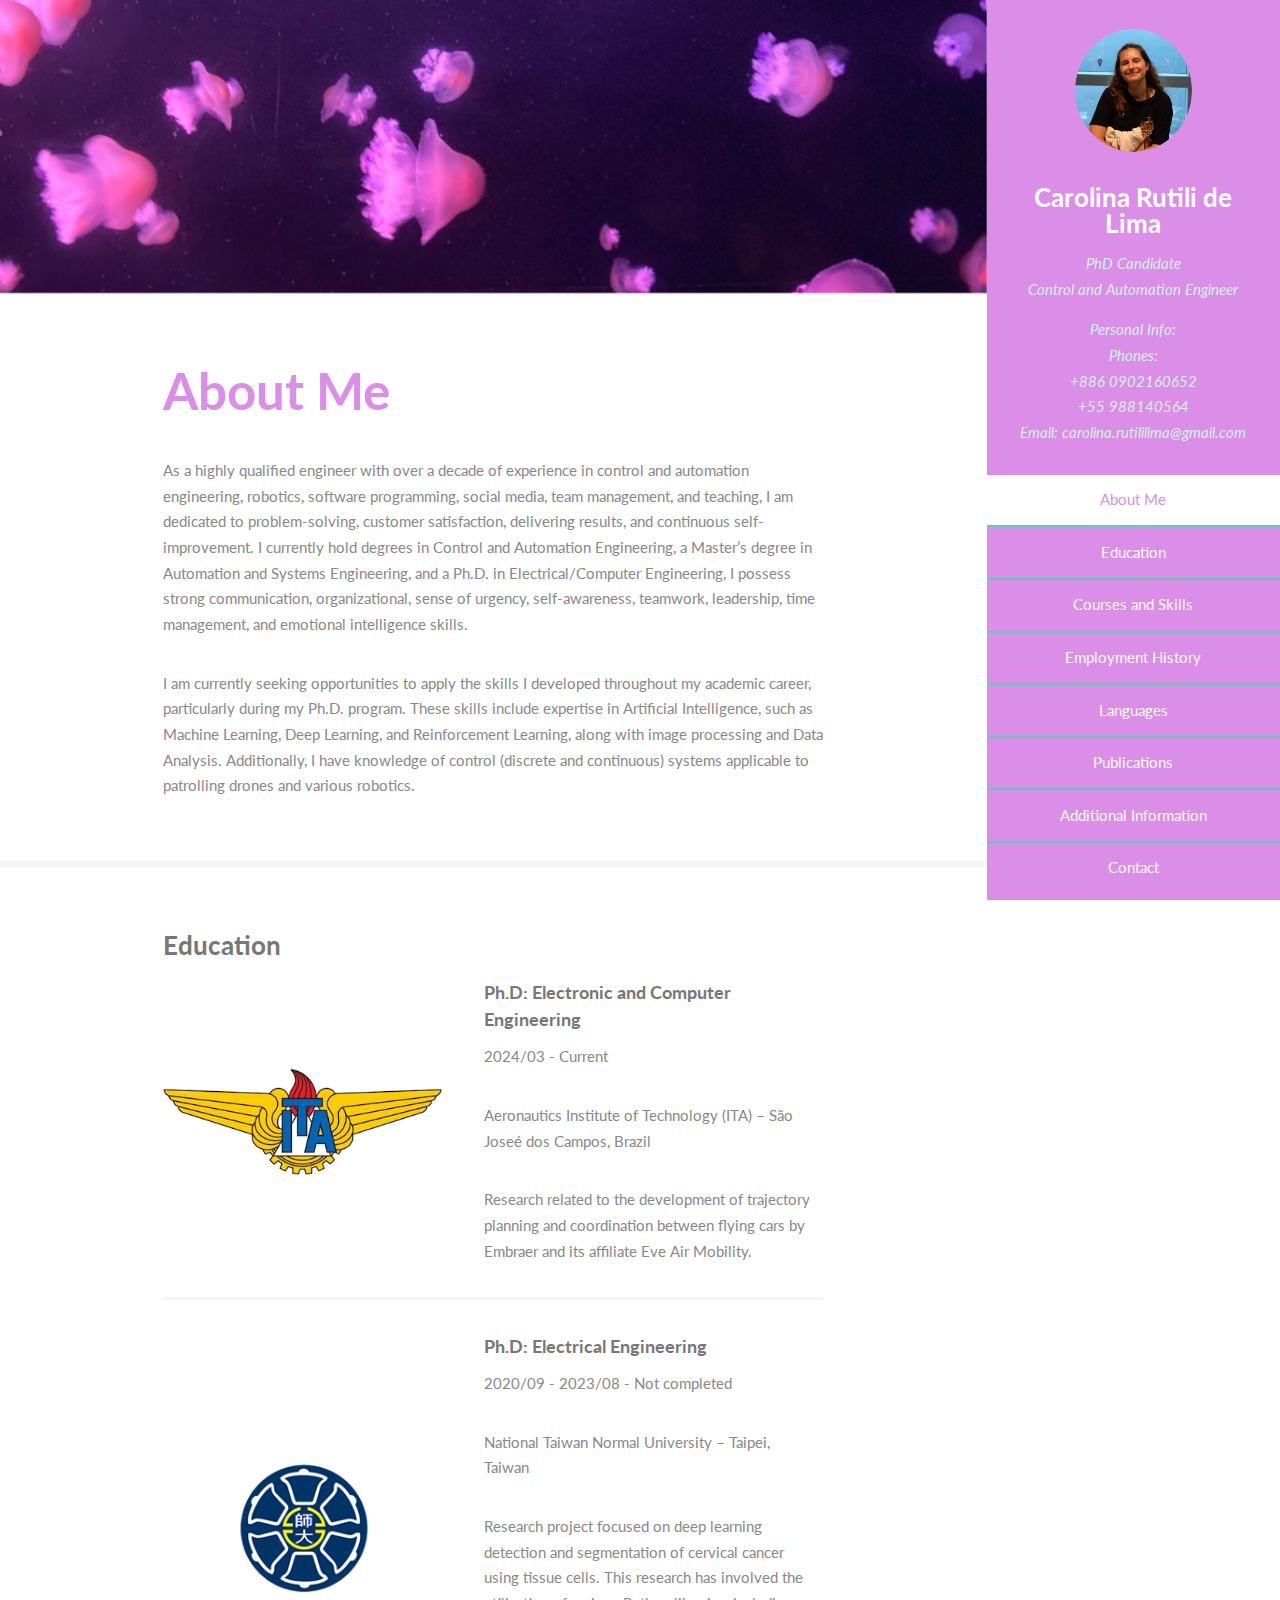
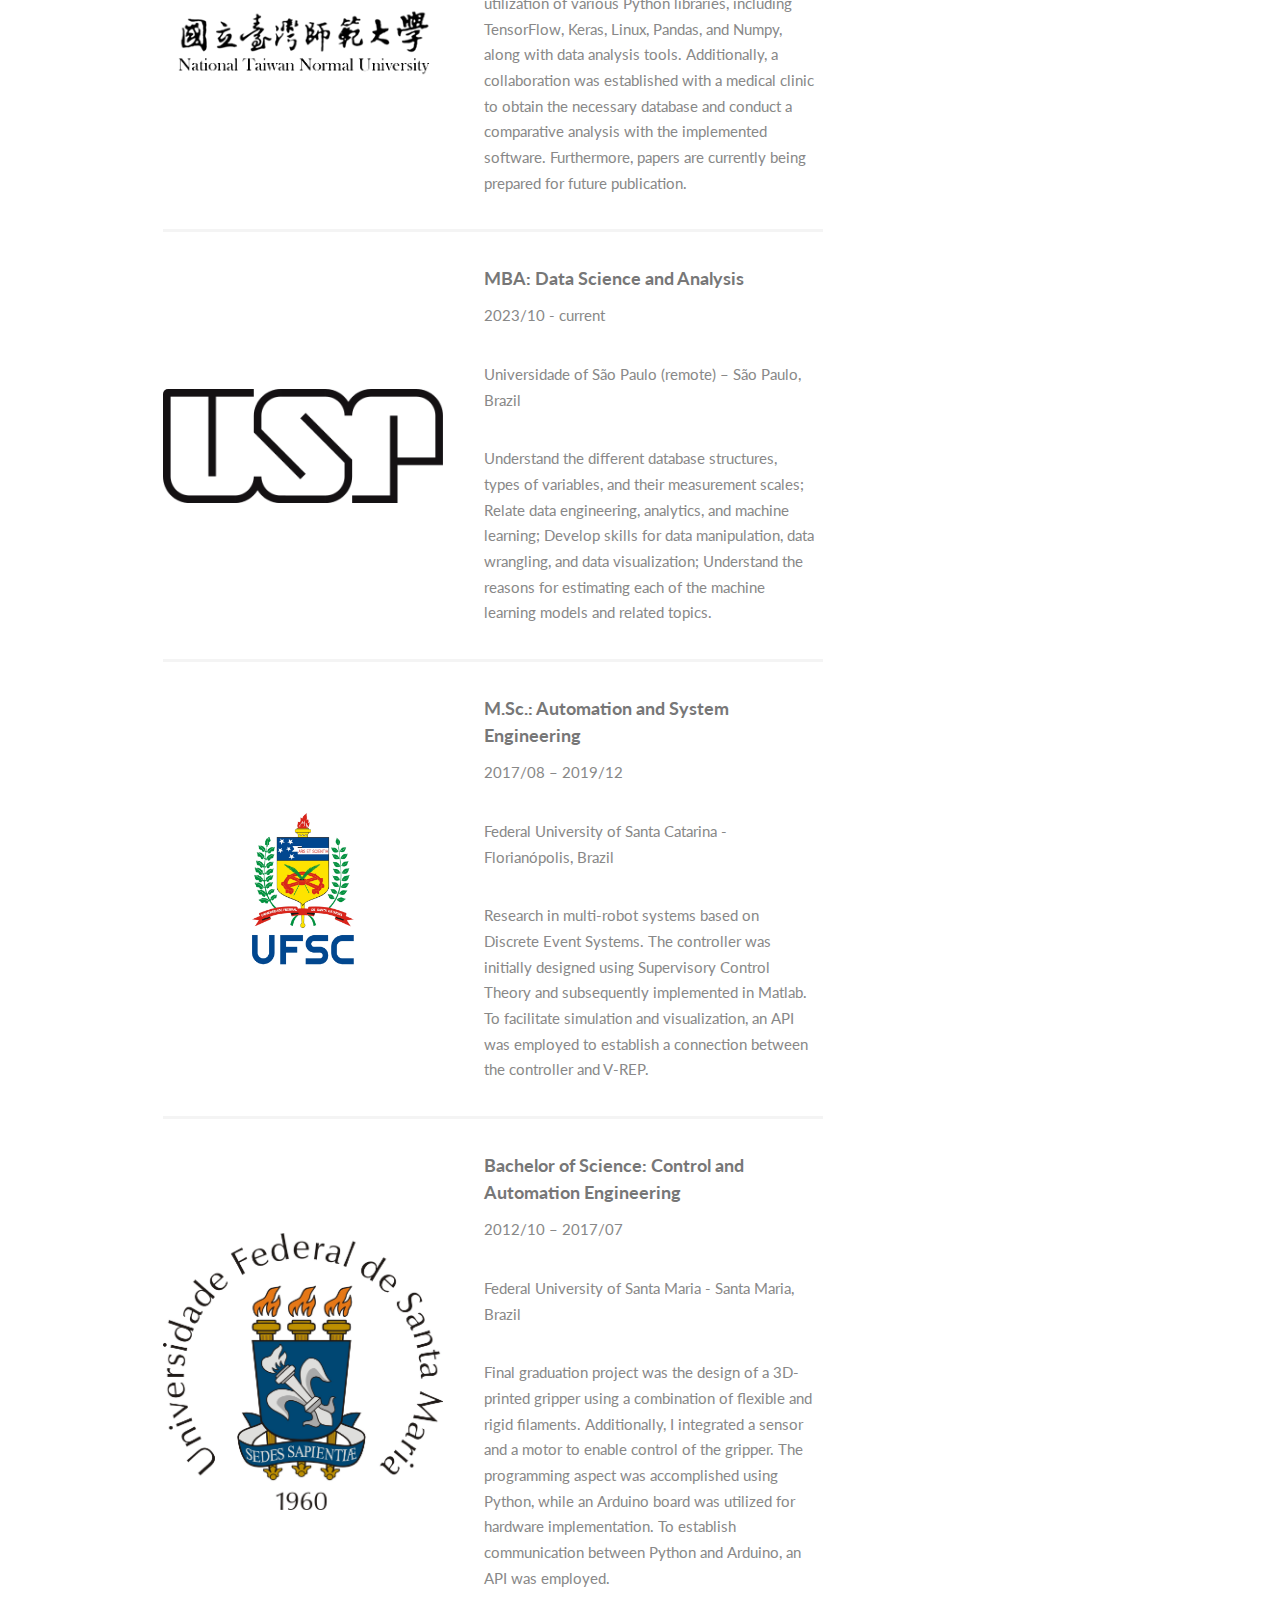
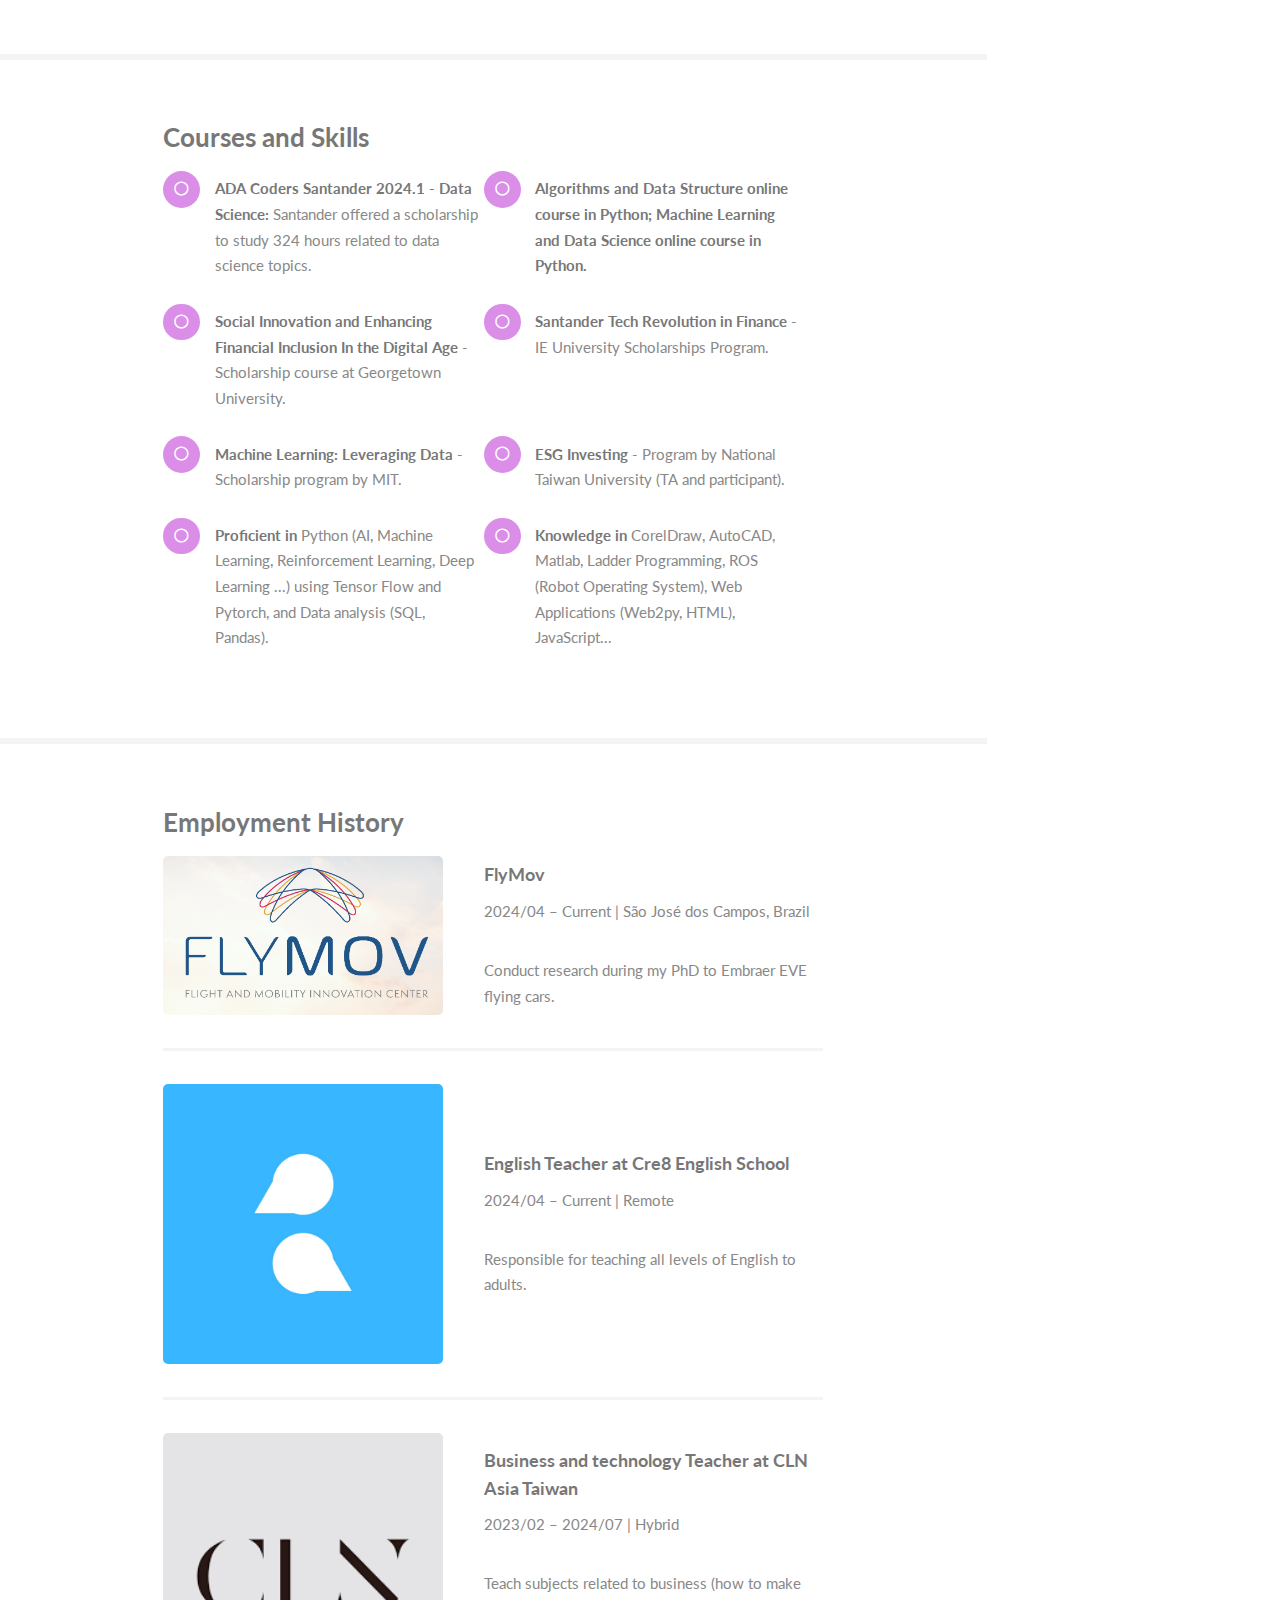
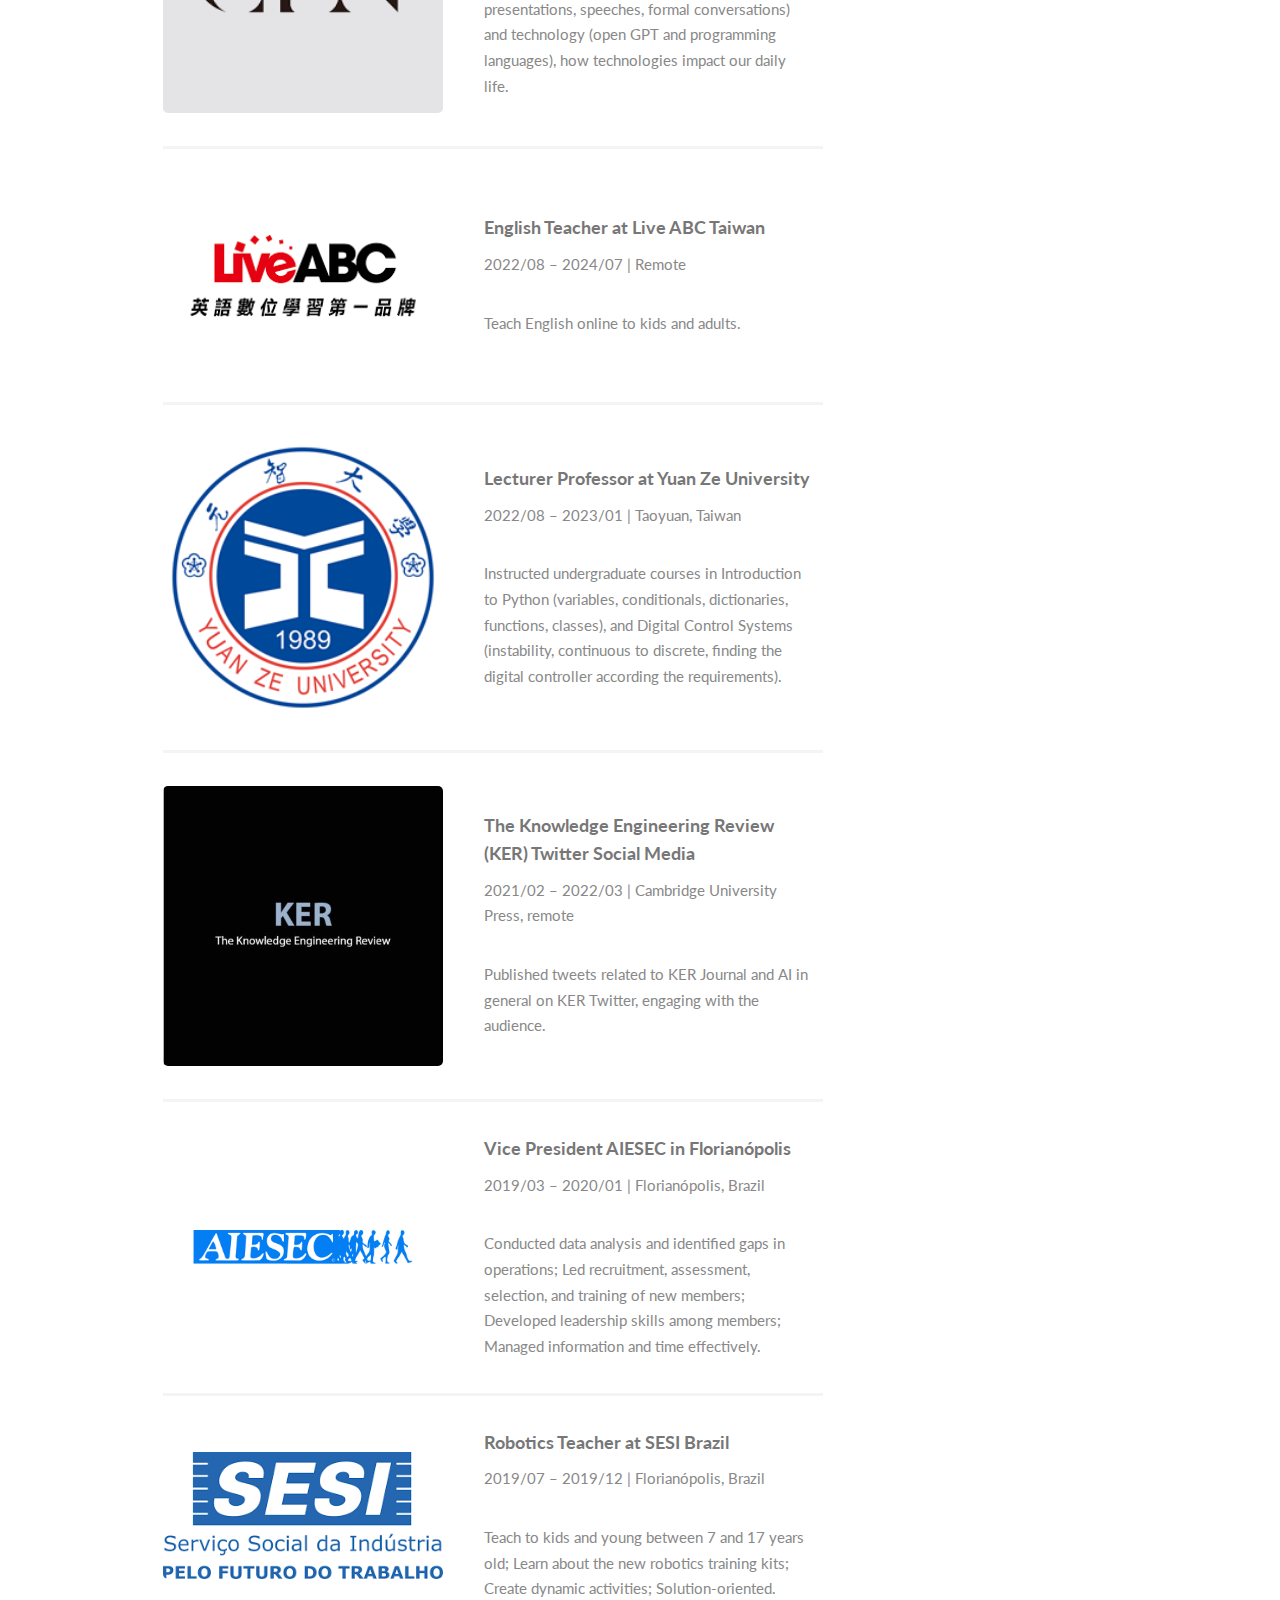
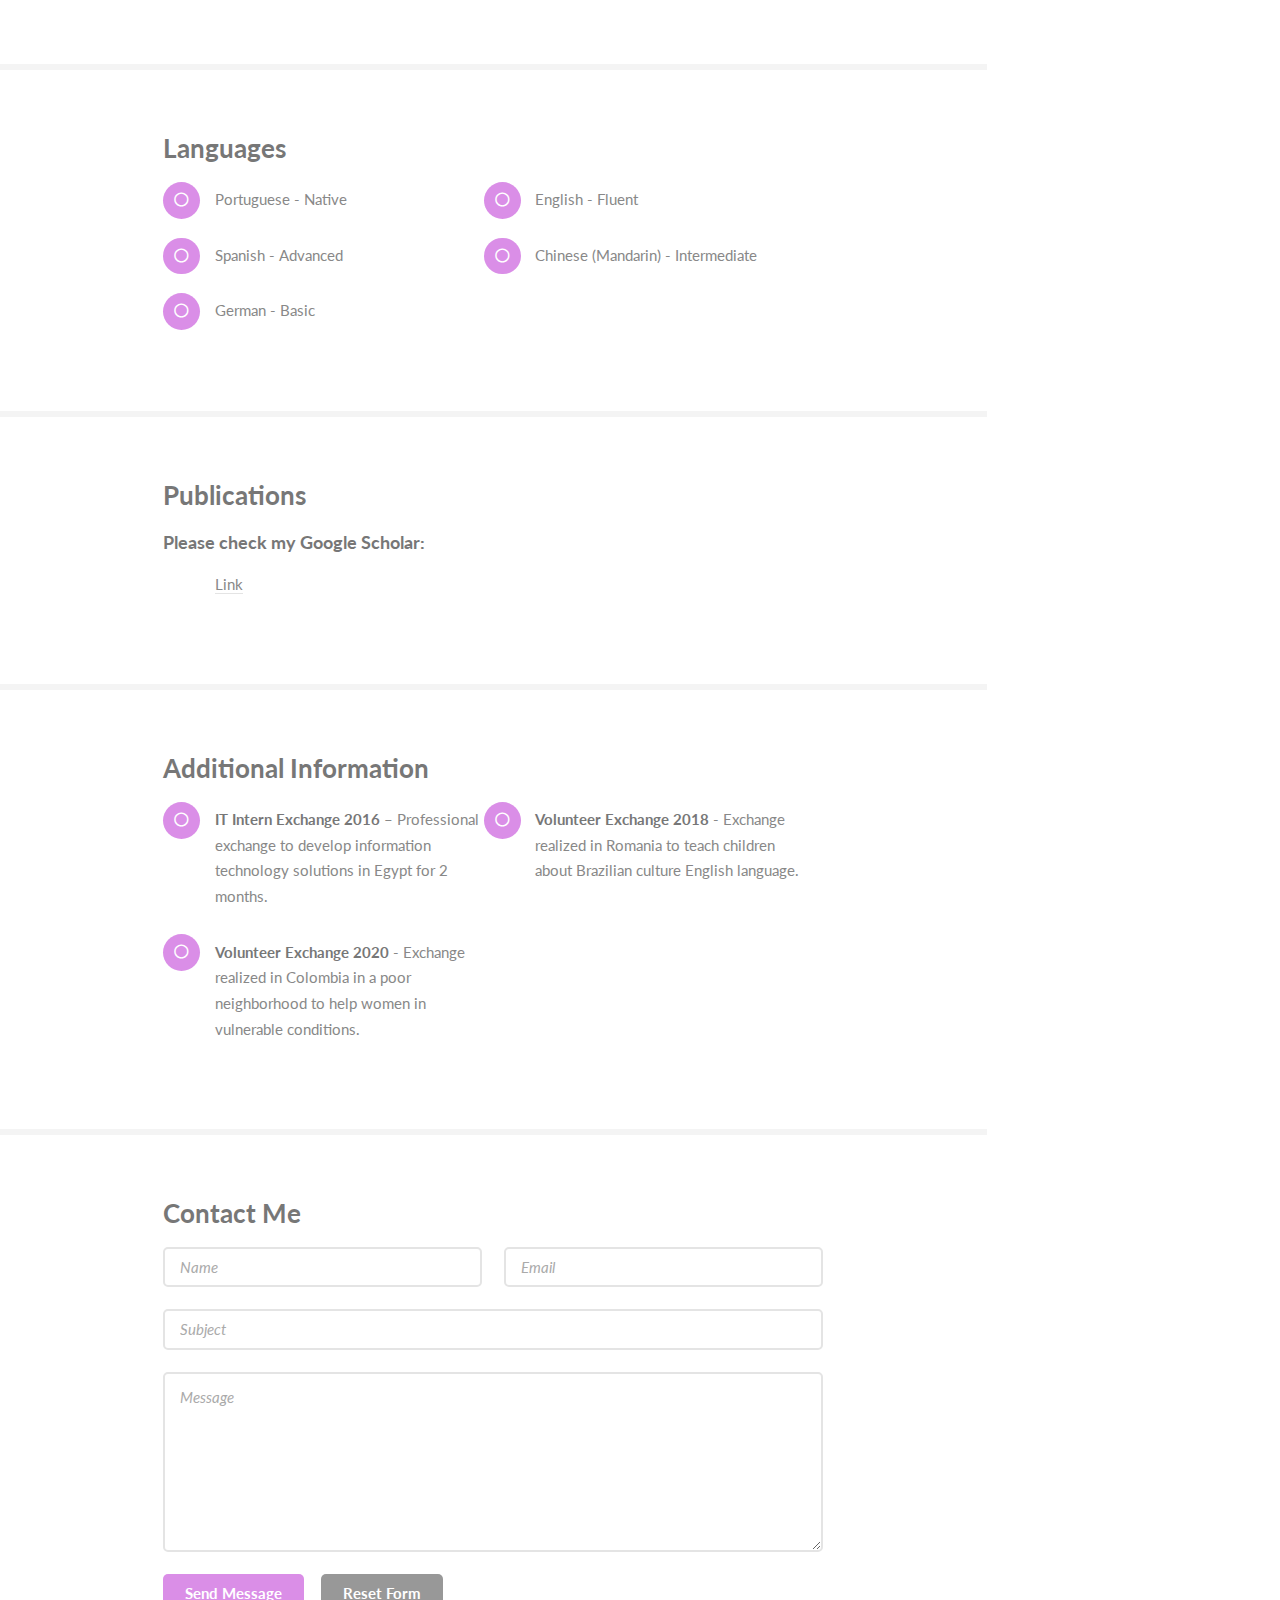
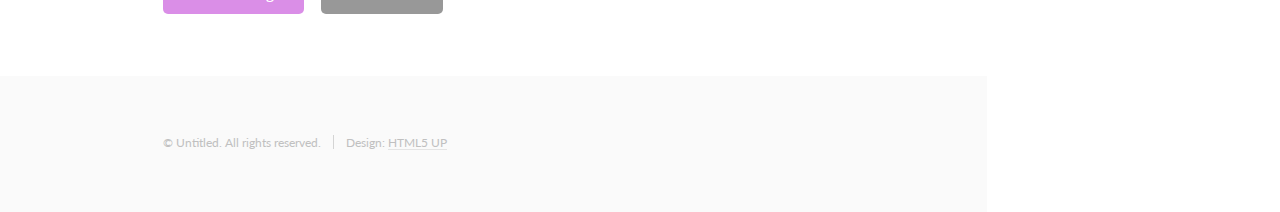
<file: index.html>
<!DOCTYPE HTML>
<!--
	Read Only by HTML5 UP
	html5up.net | @ajlkn
	Free for personal and commercial use under the CCA 3.0 license (html5up.net/license)
-->
<html>
	<head>
		<title>Carolina</title>
		<meta charset="utf-8" />
		<meta name="viewport" content="width=device-width, initial-scale=1, user-scalable=no" />
		<link rel="stylesheet" href="assets/css/main.css" />
	</head>
	<body class="is-preload">

		<!-- Header -->
			<section id="header">
				<header>
					<span class="image avatar"><img src="images/IMG_3047.jpg" alt="" /></span>
					<h1 id="logo"><a href="#">Carolina Rutili de Lima </a></h1>
					<p>PhD Candidate<br />
					Control and Automation Engineer</p>
					<p>Personal Info:<br />
						Phones: <br />
						+886 0902160652<br />
						+55 988140564<br />

						Email: carolina.rutililima@gmail.com<br />
					</p>				
				</header>
				<nav id="nav">
					<ul>
						<li><a href="#one" class="active">About Me</a></li>
						<li><a href="#education">Education</a></li>
						<li><a href="#skills">Courses and Skills</a></li>
						<li><a href="#work">Employment History</a></li>
						<li><a href="#languages">Languages</a></li>
						<li><a href="#publi">Publications</a></li>
						<li><a href="#addinfo">Additional Information</a></li>
						<li><a href="#contact">Contact</a></li>
					</ul>
				</nav>
				<footer>
					<ul class="icons">
						<li><a href="" class="icon brands fa-linkedin"><span class="label">Linkedin</span></a></li>
						<li><a href="https://github.com/carolinarutililima" class="icon brands fa-github"><span class="label">Github</span></a></li>
					</ul>
				</footer>
			</section>

		<!-- Wrapper -->
			<div id="wrapper">

				<!-- Main -->
					<div id="main">

						<!-- One -->
							<section id="one">
								<div class="image main" data-position="center">
									<img src="images/IMG_3336.jpg" alt="" />
								</div>
								<div class="container">
									<header class="major">
										<h2>About Me</h2>
									</header>
									<p>As a highly qualified engineer with over a decade of experience in control and automation engineering, robotics, software programming, social media, team management, and teaching, I am dedicated to problem-solving, customer satisfaction, delivering results, and continuous self-improvement. I currently hold degrees in Control and Automation Engineering, a Master’s degree in Automation and Systems Engineering, and a Ph.D. in Electrical/Computer Engineering, I possess strong communication, organizational, sense of urgency, self-awareness, teamwork, leadership, time management, and emotional intelligence skills.</p>
									<p>I am currently seeking opportunities to apply the skills I developed throughout my academic career, particularly during my Ph.D. program. These skills include expertise in Artificial Intelligence, such as Machine Learning, Deep Learning, and Reinforcement Learning, along with image processing and Data Analysis. Additionally, I have knowledge of control (discrete and continuous) systems applicable to patrolling drones and various robotics.</p>
								</div>
							</section>


		<!-- education -->
		<section id="education">
			<div class="container">
				<h3>Education</h3>
				<div class="features">
					<article>
						<a href="#" class="image"><img src="images/ita.png" alt="" /></a>
						<div class="inner">
							<h4>Ph.D: Electronic and Computer Engineering</h4>
							<p>2024/03 - Current</p>
							<p>Aeronautics Institute of Technology (ITA) – São Joseé dos Campos, Brazil</p>
							<p>Research related to the development of trajectory planning and coordination between flying cars by Embraer and its affiliate Eve Air Mobility.  </p>
						</div>
					</article>
					<article>
						<a href="#" class="image"><img src="images/ntnu.png" alt="" /></a>
						<div class="inner">
							<h4>Ph.D: Electrical Engineering</h4>
							<p>2020/09 - 2023/08 - Not completed</p>
							<p>National Taiwan Normal University – Taipei, Taiwan</p>
							<p>Research project focused on deep learning detection and segmentation of cervical cancer using
					            tissue cells. This research has involved the utilization of various Python libraries, including TensorFlow, Keras, Linux, Pandas, and Numpy, along with data analysis tools. Additionally, a collaboration was established with a medical clinic to obtain the necessary database and conduct a comparative analysis with the implemented software. Furthermore, papers are currently being prepared for future publication.</p>
						</div>
					</article>
					<article>
						<a href="#" class="image"><img src="images/usp.png" alt="" /></a>
						<div class="inner">
							<h4>MBA: Data Science and Analysis</h4>
							<p>2023/10 - current</p>
							<p>Universidade of São Paulo (remote) – São Paulo, Brazil</p>
							<p>Understand the different database structures, types of variables, and their measurement scales; Relate
								data engineering, analytics, and machine learning; Develop skills for data manipulation, data wrangling, and data visualization; Understand the reasons for estimating each of the machine learning models and related topics.</p>
						</div>
					</article>
					<article>
						<a href="#" class="image"><img src="images/ufsc-universidade-federal-de-santa-catarina.png" alt="" /></a>
						<div class="inner">
							<h4>M.Sc.: Automation and System Engineering</h4>
							<p>2017/08 – 2019/12</p>
							<p>Federal University of Santa Catarina - Florianópolis, Brazil</p>
							<p>Research in multi-robot systems based on Discrete Event Systems. The controller was initially
								designed using Supervisory Control Theory and subsequently implemented in Matlab. To facilitate simulation and visualization, an API was employed to establish a connection between the controller and V-REP.</p>
					</article>
					<article>
						<a href="#" class="image"><img src="images/Brasao_UFSM_Color_300dpi.jpeg" alt="" /></a>
						<div class="inner">
							<h4>Bachelor of Science: Control and Automation Engineering</h4>
							<p>2012/10 – 2017/07 </p>
							<p>Federal University of Santa Maria - Santa Maria, Brazil</p>
							<p>Final graduation project was the design of a 3D-printed gripper using a combination of flexible
								and rigid filaments. Additionally, I integrated a sensor and a motor to enable control of the gripper. The programming aspect was accomplished using Python, while an Arduino board was utilized for hardware implementation. To establish communication between Python and Arduino, an API was employed.</p>
						</div>
					</article>
				</div>
			</div>
		</section>						

					<!-- skills -->
						<section id="skills">
							<div class="container">
								<h3>Courses and Skills</h3>
								<ul class="feature-icons">
									<li class="fa-duotone fa-circle"><b>ADA Coders Santander 2024.1 - Data Science: </b> Santander offered a scholarship to study 324 hours related to data science topics.</li>
									<li class="fa-duotone fa-circle"><b>Algorithms and Data Structure online course in Python; Machine Learning and Data Science online course in Python.</b></li>
									<li class="fa-duotone fa-circle"><b>Social Innovation and Enhancing Financial Inclusion In the Digital Age</b> - Scholarship course at Georgetown University.</li>
									<li class="fa-duotone fa-circle"><b>Santander Tech Revolution in Finance</b> - IE University Scholarships Program.</li>
									<li class="fa-duotone fa-circle"><b>Machine Learning: Leveraging Data</b> - Scholarship program by MIT.</li>
									<li class="fa-duotone fa-circle"><b>ESG Investing</b> - Program by National Taiwan University (TA and participant).</li>
									<li class="fa-duotone fa-circle"><b>Proficient in</b> Python (AI, Machine Learning, Reinforcement Learning, Deep Learning ...) using Tensor Flow and Pytorch, and Data analysis (SQL, Pandas).</li>
									<li class="fa-duotone fa-circle"><b>Knowledge in</b> CorelDraw, AutoCAD, Matlab, Ladder Programming, ROS (Robot Operating System), Web Applications (Web2py, HTML), JavaScript...</li>
								</ul>
							</div>
						</section>

					<!-- work -->
					<section id="work">
						<div class="container">						
						<h3>Employment History </h3>
						<div class="features">
							<article>
								<a href="#" class="image"><img src="images/flymov.png" alt="" /></a>
								<div class="inner">
									<h4>FlyMov</h4>
									<p>2024/04 – Current |</b>
										São José dos Campos, Brazil</p>
									<p> Conduct research during my PhD to Embraer EVE flying cars. </p>
								</div>
							</article>							<article>
								<a href="#" class="image"><img src="images/cre8.jpg" alt="" /></a>
								<div class="inner">
									<h4>English Teacher at Cre8 English School</h4>
									<p>2024/04 – Current |</b>
										Remote</p>
									<p> Responsible for teaching all levels of English to adults.</p>
								</div>
							</article>
							<article>
								<a href="#" class="image"><img src="images/cln.png" alt="" /></a>
								<div class="inner">
									<h4>Business and technology Teacher at CLN Asia Taiwan</h4>
									<p>2023/02 – 2024/07 |</b>
										Hybrid </p>
									<p>Teach subjects related to business (how to make presentations, speeches, formal conversations) and technology (open GPT and programming languages), how technologies impact our daily life.</p>
								</div>
							</article>									
							<article>
								<a href="#" class="image"><img src="images/liveABC.png" alt="" /></a>
								<div class="inner">
									<h4>English Teacher at Live ABC Taiwan</h4>
									<p>2022/08 – 2024/07 |</b>
										Remote</p>
									<p>Teach English online to kids and adults.</p>
								</div>
							</article>
							<article>
								<a href="#" class="image"><img src="images/Yuan.png" alt="" /></a>
								<div class="inner">
									<h4>Lecturer Professor at Yuan Ze University</h4>
									<p>2022/08 – 2023/01 |</b>
										Taoyuan, Taiwan</p>
									<p>Instructed undergraduate courses in Introduction to Python (variables, conditionals, dictionaries, functions, classes), and Digital Control Systems (instability, continuous to discrete, finding the digital controller according the requirements).</p>
								</div>
							</article>
							<article>
								<a href="#" class="image"><img src="images/ker.jpeg" alt="" /></a>
								<div class="inner">
									<h4>The Knowledge Engineering Review (KER) Twitter Social Media</h4>
									<p>2021/02 – 2022/03 |</b>
										Cambridge University Press, remote</p>
									<p>Published tweets related to KER Journal and AI in general on KER Twitter, engaging with the audience.
									</p>
								</div>
							</article>
							<article>
								<a href="#" class="image"><img src="images/aiesec.png" alt="" /></a>
								<div class="inner">
									<h4>Vice President AIESEC in Florianópolis</h4>
									<p>2019/03 – 2020/01 |</b>
										Florianópolis, Brazil</p>
									<p> Conducted data analysis and identified gaps in operations; Led recruitment, assessment, selection, and training of new members; Developed leadership skills among members; Managed information and time effectively.</p>
								</div>
							</article>
							<article>
								<a href="#" class="image"><img src="images/sesi.png" alt="" /></a>
								<div class="inner">
									<h4>Robotics Teacher at SESI Brazil </h4>
									<p>2019/07 – 2019/12 |</b>
										Florianópolis, Brazil</p>
									<p>Teach to kids and young between 7 and 17 years old; Learn about the new robotics training kits; Create dynamic activities; Solution-oriented.</p>
								</div>
							</article>
						</div>
					</div>
				</section>

						<!-- Languages -->
							<section id="languages">
								<div class="container">
									<h3>Languages</h3>
									<ul class="feature-icons">
										<li class="fa-duotone fa-circle">Portuguese - Native</li>
										<li class="fa-duotone fa-circle">English - Fluent</li>
										<li class="fa-duotone fa-circle">Spanish - Advanced</li>
										<li class="fa-duotone fa-circle">Chinese (Mandarin) - Intermediate</li>
										<li class="fa-duotone fa-circle">German - Basic</li>
									</ul>
								</div>
							</section>

						<!-- Publications -->
						<section id="publi">
							<div class="container">
								<h3>Publications</h3>
								<h4>Please check my Google Scholar:</h4>
								<ul class="feature-icons">
									<li><a href="https://scholar.google.com.br/citations?user=T4q7aeMAAAAJ&hl=en" class="fa-solid fa-book-open-cover"><span class="label">Link</span></a></li>
								</ul>
						</section>

						<!-- Additiona Information -->
						<section id="addinfo">
							<div class="container">
								<h3>Additional Information</h3>
								<ul class="feature-icons">
									<li class="fa-duotone fa-circle"><b>IT Intern Exchange 2016</b> – Professional exchange to develop information technology solutions in Egypt for 2 months.</li>
									<li class="fa-duotone fa-circle"><b>Volunteer Exchange 2018</b> - Exchange realized in Romania to teach children about Brazilian culture English language.</li>
									<li class="fa-duotone fa-circle"><b>Volunteer Exchange 2020</b> - Exchange realized in Colombia in a poor neighborhood to help women in vulnerable conditions.</li>
								</ul>
							</div>
						</section>

						<!-- contact -->
							<section id="contact">
								<div class="container">
									<h3>Contact Me</h3>
									<form method="POST" action="https://formsubmit.co/carolina.rutililima@gmail.com">
										<div class="row gtr-uniform">
											<div class="col-6 col-12-xsmall"><input type="text" name="name" id="name" placeholder="Name" /></div>
											<div class="col-6 col-12-xsmall"><input type="email" name="email" id="email" placeholder="Email" /></div>
										<!-- 	<div class="col-6 col-12-xsmall"><input type="hidden" name="_next" value="thankyou.html" /></div> -->
											<div class="col-12"><input type="text" name="subject" id="subject" placeholder="Subject" /></div>
											<div class="col-12"><textarea name="message" id="message" placeholder="Message" rows="6"></textarea></div>
											<div class="col-12">
												<ul class="actions">
													<li><input type="submit" class="primary" value="Send Message" /></li>
													<li><input type="reset" value="Reset Form" /></li>
												</ul>
											</div>
										</div>
									</form>
								</div>
							</section>

						<!-- Five -->
						<!--
							<section id="five">
								<div class="container">
									<h3>Elements</h3>

									<section>
										<h4>Text</h4>
										<p>This is <b>bold</b> and this is <strong>strong</strong>. This is <i>italic</i> and this is <em>emphasized</em>.
										This is <sup>superscript</sup> text and this is <sub>subscript</sub> text.
										This is <u>underlined</u> and this is code: <code>for (;;) { ... }</code>. Finally, <a href="#">this is a link</a>.</p>
										<hr />
										<header>
											<h4>Heading with a Subtitle</h4>
											<p>Lorem ipsum dolor sit amet nullam id egestas urna aliquam</p>
										</header>
										<p>Nunc lacinia ante nunc ac lobortis. Interdum adipiscing gravida odio porttitor sem non mi integer non faucibus ornare mi ut ante amet placerat aliquet. Volutpat eu sed ante lacinia sapien lorem accumsan varius montes viverra nibh in adipiscing blandit tempus accumsan.</p>
										<header>
											<h5>Heading with a Subtitle</h5>
											<p>Lorem ipsum dolor sit amet nullam id egestas urna aliquam</p>
										</header>
										<p>Nunc lacinia ante nunc ac lobortis. Interdum adipiscing gravida odio porttitor sem non mi integer non faucibus ornare mi ut ante amet placerat aliquet. Volutpat eu sed ante lacinia sapien lorem accumsan varius montes viverra nibh in adipiscing blandit tempus accumsan.</p>
										<hr />
										<h2>Heading Level 2</h2>
										<h3>Heading Level 3</h3>
										<h4>Heading Level 4</h4>
										<h5>Heading Level 5</h5>
										<h6>Heading Level 6</h6>
										<hr />
										<h5>Blockquote</h5>
										<blockquote>Fringilla nisl. Donec accumsan interdum nisi, quis tincidunt felis sagittis eget tempus euismod. Vestibulum ante ipsum primis in faucibus vestibulum. Blandit adipiscing eu felis iaculis volutpat ac adipiscing accumsan faucibus. Vestibulum ante ipsum primis in faucibus lorem ipsum dolor sit amet nullam adipiscing eu felis.</blockquote>
										<h5>Preformatted</h5>
										<pre><code>i = 0;

while (!deck.isInOrder()) {
    print 'Iteration ' + i;
    deck.shuffle();
    i++;
}

print 'It took ' + i + ' iterations to sort the deck.';</code></pre>
									</section>

									<section>
										<h4>Lists</h4>
										<div class="row">
											<div class="col-6 col-12-xsmall">
												<h5>Unordered</h5>
												<ul>
													<li>Dolor pulvinar etiam magna etiam.</li>
													<li>Sagittis adipiscing lorem eleifend.</li>
													<li>Felis enim feugiat dolore viverra.</li>
												</ul>
												<h5>Alternate</h5>
												<ul class="alt">
													<li>Dolor pulvinar etiam magna etiam.</li>
													<li>Sagittis adipiscing lorem eleifend.</li>
													<li>Felis enim feugiat dolore viverra.</li>
												</ul>
											</div>
											<div class="col-6 col-12-xsmall">
												<h5>Ordered</h5>
												<ol>
													<li>Dolor pulvinar etiam magna etiam.</li>
													<li>Etiam vel felis at lorem sed viverra.</li>
													<li>Felis enim feugiat dolore viverra.</li>
													<li>Dolor pulvinar etiam magna etiam.</li>
													<li>Etiam vel felis at lorem sed viverra.</li>
													<li>Felis enim feugiat dolore viverra.</li>
												</ol>
												<h5>Icons</h5>
												<ul class="icons">
													<li><a href="#" class="icon brands fa-twitter"><span class="label">Twitter</span></a></li>
													<li><a href="#" class="icon brands fa-facebook-f"><span class="label">Facebook</span></a></li>
													<li><a href="#" class="icon brands fa-instagram"><span class="label">Instagram</span></a></li>
													<li><a href="#" class="icon brands fa-github"><span class="label">Github</span></a></li>
													<li><a href="#" class="icon brands fa-dribbble"><span class="label">Dribbble</span></a></li>
													<li><a href="#" class="icon brands fa-tumblr"><span class="label">Tumblr</span></a></li>
												</ul>
											</div>
										</div>
										<h5>Actions</h5>
										<ul class="actions">
											<li><a href="#" class="button primary">Default</a></li>
											<li><a href="#" class="button">Default</a></li>
											<li><a href="#" class="button alt">Default</a></li>
										</ul>
										<ul class="actions small">
											<li><a href="#" class="button primary small">Small</a></li>
											<li><a href="#" class="button small">Small</a></li>
											<li><a href="#" class="button alt small">Small</a></li>
										</ul>
										<div class="row">
											<div class="col-3 col-6-medium col-12-xsmall">
												<ul class="actions stacked">
													<li><a href="#" class="button primary">Default</a></li>
													<li><a href="#" class="button">Default</a></li>
													<li><a href="#" class="button alt">Default</a></li>
												</ul>
											</div>
											<div class="col-3 col-6 col-12-xsmall">
												<ul class="actions stacked">
													<li><a href="#" class="button primary small">Small</a></li>
													<li><a href="#" class="button small">Small</a></li>
													<li><a href="#" class="button alt small">Small</a></li>
												</ul>
											</div>
											<div class="col-3 col-6-medium col-12-xsmall">
												<ul class="actions stacked">
													<li><a href="#" class="button primary fit">Default</a></li>
													<li><a href="#" class="button fit">Default</a></li>
													<li><a href="#" class="button alt fit">Default</a></li>
												</ul>
											</div>
											<div class="col-3 col-6-medium col-12-xsmall">
												<ul class="actions stacked">
													<li><a href="#" class="button primary small fit">Small</a></li>
													<li><a href="#" class="button small fit">Small</a></li>
													<li><a href="#" class="button alt small fit">Small</a></li>
												</ul>
											</div>
										</div>
									</section>

									<section>
										<h4>Table</h4>
										<h5>Default</h5>
										<div class="table-wrapper">
											<table>
												<thead>
													<tr>
														<th>Name</th>
														<th>Description</th>
														<th>Price</th>
													</tr>
												</thead>
												<tbody>
													<tr>
														<td>Item One</td>
														<td>Ante turpis integer aliquet porttitor.</td>
														<td>29.99</td>
													</tr>
													<tr>
														<td>Item Two</td>
														<td>Vis ac commodo adipiscing arcu aliquet.</td>
														<td>19.99</td>
													</tr>
													<tr>
														<td>Item Three</td>
														<td> Morbi faucibus arcu accumsan lorem.</td>
														<td>29.99</td>
													</tr>
													<tr>
														<td>Item Four</td>
														<td>Vitae integer tempus condimentum.</td>
														<td>19.99</td>
													</tr>
													<tr>
														<td>Item Five</td>
														<td>Ante turpis integer aliquet porttitor.</td>
														<td>29.99</td>
													</tr>
												</tbody>
												<tfoot>
													<tr>
														<td colspan="2"></td>
														<td>100.00</td>
													</tr>
												</tfoot>
											</table>
										</div>

										<h5>Alternate</h5>
										<div class="table-wrapper">
											<table class="alt">
												<thead>
													<tr>
														<th>Name</th>
														<th>Description</th>
														<th>Price</th>
													</tr>
												</thead>
												<tbody>
													<tr>
														<td>Item One</td>
														<td>Ante turpis integer aliquet porttitor.</td>
														<td>29.99</td>
													</tr>
													<tr>
														<td>Item Two</td>
														<td>Vis ac commodo adipiscing arcu aliquet.</td>
														<td>19.99</td>
													</tr>
													<tr>
														<td>Item Three</td>
														<td> Morbi faucibus arcu accumsan lorem.</td>
														<td>29.99</td>
													</tr>
													<tr>
														<td>Item Four</td>
														<td>Vitae integer tempus condimentum.</td>
														<td>19.99</td>
													</tr>
													<tr>
														<td>Item Five</td>
														<td>Ante turpis integer aliquet porttitor.</td>
														<td>29.99</td>
													</tr>
												</tbody>
												<tfoot>
													<tr>
														<td colspan="2"></td>
														<td>100.00</td>
													</tr>
												</tfoot>
											</table>
										</div>
									</section>

									<section>
										<h4>Buttons</h4>
										<ul class="actions">
											<li><a href="#" class="button primary">Primary</a></li>
											<li><a href="#" class="button">Default</a></li>
											<li><a href="#" class="button alt">Alternate</a></li>
										</ul>
										<ul class="actions">
											<li><a href="#" class="button primary large">Large</a></li>
											<li><a href="#" class="button">Default</a></li>
											<li><a href="#" class="button alt small">Small</a></li>
										</ul>
										<ul class="actions fit">
											<li><a href="#" class="button primary fit">Fit</a></li>
											<li><a href="#" class="button fit">Fit</a></li>
											<li><a href="#" class="button alt fit">Fit</a></li>
										</ul>
										<ul class="actions fit small">
											<li><a href="#" class="button primary fit small">Fit + Small</a></li>
											<li><a href="#" class="button fit small">Fit + Small</a></li>
											<li><a href="#" class="button alt fit small">Fit + Small</a></li>
										</ul>
										<ul class="actions">
											<li><a href="#" class="button primary icon solid fa-download">Icon</a></li>
											<li><a href="#" class="button icon solid fa-download">Icon</a></li>
											<li><a href="#" class="button alt icon solid fa-check">Icon</a></li>
										</ul>
										<ul class="actions">
											<li><span class="button primary disabled">Primary</span></li>
											<li><span class="button disabled">Default</span></li>
											<li><span class="button alt disabled">Alternate</span></li>
										</ul>
									</section>

									<section>
										<h4>Form</h4>
										<form method="post" action="#">
											<div class="row gtr-uniform">
												<div class="col-6 col-12-xsmall">
													<input type="text" name="demo-name" id="demo-name" value="" placeholder="Name" />
												</div>
												<div class="col-6 col-12-xsmall">
													<input type="email" name="demo-email" id="demo-email" value="" placeholder="Email" />
												</div>
												<div class="col-12">
													<select name="demo-category" id="demo-category">
														<option value="">- Category -</option>
														<option value="1">Manufacturing</option>
														<option value="1">Shipping</option>
														<option value="1">Administration</option>
														<option value="1">Human Resources</option>
													</select>
												</div>
												<div class="col-4 col-12-medium">
													<input type="radio" id="demo-priority-low" name="demo-priority" checked>
													<label for="demo-priority-low">Low Priority</label>
												</div>
												<div class="col-4 col-12-medium">
													<input type="radio" id="demo-priority-normal" name="demo-priority">
													<label for="demo-priority-normal">Normal Priority</label>
												</div>
												<div class="col-4 col-12-medium">
													<input type="radio" id="demo-priority-high" name="demo-priority">
													<label for="demo-priority-high">High Priority</label>
												</div>
												<div class="col-6 col-12-medium">
													<input type="checkbox" id="demo-copy" name="demo-copy">
													<label for="demo-copy">Email me a copy of this message</label>
												</div>
												<div class="col-6 col-12-medium">
													<input type="checkbox" id="demo-human" name="demo-human" checked>
													<label for="demo-human">I am a human and not a robot</label>
												</div>
												<div class="col-12">
													<textarea name="demo-message" id="demo-message" placeholder="Enter your message" rows="6"></textarea>
												</div>
												<div class="col-12">
													<ul class="actions">
														<li><input type="submit" value="Send Message" /></li>
														<li><input type="reset" value="Reset" class="alt" /></li>
													</ul>
												</div>
											</div>
										</form>
									</section>

									<section>
										<h4>Image</h4>
										<h5>Fit</h5>
										<span class="image fit"><img src="images/banner.jpg" alt="" /></span>
										<div class="box alt">
											<div class="row gtr-50 gtr-uniform">
												<div class="col-4"><span class="image fit"><img src="images/pic01.jpg" alt="" /></span></div>
												<div class="col-4"><span class="image fit"><img src="images/pic02.jpg" alt="" /></span></div>
												<div class="col-4"><span class="image fit"><img src="images/pic03.jpg" alt="" /></span></div>
												<div class="col-4"><span class="image fit"><img src="images/pic02.jpg" alt="" /></span></div>
												<div class="col-4"><span class="image fit"><img src="images/pic03.jpg" alt="" /></span></div>
												<div class="col-4"><span class="image fit"><img src="images/pic01.jpg" alt="" /></span></div>
												<div class="col-4"><span class="image fit"><img src="images/pic03.jpg" alt="" /></span></div>
												<div class="col-4"><span class="image fit"><img src="images/pic01.jpg" alt="" /></span></div>
												<div class="col-4"><span class="image fit"><img src="images/pic02.jpg" alt="" /></span></div>
											</div>
										</div>
										<h5>Left &amp; Right</h5>
										<p><span class="image left"><img src="images/avatar.jpg" alt="" /></span>Fringilla nisl. Donec accumsan interdum nisi, quis tincidunt felis sagittis eget. tempus euismod. Vestibulum ante ipsum primis in faucibus vestibulum. Blandit adipiscing eu felis iaculis volutpat ac adipiscing accumsan eu faucibus. Integer ac pellentesque praesent tincidunt felis sagittis eget. tempus euismod. Vestibulum ante ipsum primis in faucibus vestibulum. Blandit adipiscing eu felis iaculis volutpat ac adipiscing accumsan eu faucibus. Integer ac pellentesque praesent. Donec accumsan interdum nisi, quis tincidunt felis sagittis eget. tempus euismod. Vestibulum ante ipsum primis in faucibus vestibulum. Blandit adipiscing eu felis iaculis volutpat ac adipiscing accumsan eu faucibus. Integer ac pellentesque praesent tincidunt felis sagittis eget. tempus euismod. Vestibulum ante ipsum primis in faucibus vestibulum. Blandit adipiscing eu felis iaculis volutpat ac adipiscing accumsan eu faucibus. Integer ac pellentesque praesent.</p>
										<p><span class="image right"><img src="images/avatar.jpg" alt="" /></span>Fringilla nisl. Donec accumsan interdum nisi, quis tincidunt felis sagittis eget. tempus euismod. Vestibulum ante ipsum primis in faucibus vestibulum. Blandit adipiscing eu felis iaculis volutpat ac adipiscing accumsan eu faucibus. Integer ac pellentesque praesent tincidunt felis sagittis eget. tempus euismod. Vestibulum ante ipsum primis in faucibus vestibulum. Blandit adipiscing eu felis iaculis volutpat ac adipiscing accumsan eu faucibus. Integer ac pellentesque praesent. Donec accumsan interdum nisi, quis tincidunt felis sagittis eget. tempus euismod. Vestibulum ante ipsum primis in faucibus vestibulum. Blandit adipiscing eu felis iaculis volutpat ac adipiscing accumsan eu faucibus. Integer ac pellentesque praesent tincidunt felis sagittis eget. tempus euismod. Vestibulum ante ipsum primis in faucibus vestibulum. Blandit adipiscing eu felis iaculis volutpat ac adipiscing accumsan eu faucibus. Integer ac pellentesque praesent.</p>
									</section>

								</div>
							</section>
						-->

					</div>

				<!-- Footer -->
					<section id="footer">
						<div class="container">
							<ul class="copyright">
								<li>&copy; Untitled. All rights reserved.</li><li>Design: <a href="http://html5up.net">HTML5 UP</a></li>
							</ul>
						</div>
					</section>

			</div>

		<!-- Scripts -->
			<script src="assets/js/jquery.min.js"></script>
			<script src="assets/js/jquery.scrollex.min.js"></script>
			<script src="assets/js/jquery.scrolly.min.js"></script>
			<script src="assets/js/browser.min.js"></script>
			<script src="assets/js/breakpoints.min.js"></script>
			<script src="assets/js/util.js"></script>
			<script src="assets/js/main.js"></script>

	</body>
</html>
</file>
<file: assets/css/main.css>
@import url("fontawesome-all.min.css");
@import url("https://fonts.googleapis.com/css?family=Lato:400,400italic,700,700italic|Source+Code+Pro:400");

/*
	Read Only by HTML5 UP
	html5up.net | @ajlkn
	Free for personal and commercial use under the CCA 3.0 license (html5up.net/license)
*/

html, body, div, span, applet, object,
iframe, h1, h2, h3, h4, h5, h6, p, blockquote,
pre, a, abbr, acronym, address, big, cite,
code, del, dfn, em, img, ins, kbd, q, s, samp,
small, strike, strong, sub, sup, tt, var, b,
u, i, center, dl, dt, dd, ol, ul, li, fieldset,
form, label, legend, table, caption, tbody,
tfoot, thead, tr, th, td, article, aside,
canvas, details, embed, figure, figcaption,
footer, header, hgroup, menu, nav, output, ruby,
section, summary, time, mark, audio, video {
	margin: 0;
	padding: 0;
	border: 0;
	font-size: 100%;
	font: inherit;
	vertical-align: baseline;}

article, aside, details, figcaption, figure,
footer, header, hgroup, menu, nav, section {
	display: block;}

body {
	line-height: 1;
}

ol, ul {
	list-style: none;
}

blockquote, q {
	quotes: none;
}

	blockquote:before, blockquote:after, q:before, q:after {
		content: '';
		content: none;
	}

table {
	border-collapse: collapse;
	border-spacing: 0;
}

body {
	-webkit-text-size-adjust: none;
}

mark {
	background-color: transparent;
	color: inherit;
}

input::-moz-focus-inner {
	border: 0;
	padding: 0;
}

input, select, textarea {
	-moz-appearance: none;
	-webkit-appearance: none;
	-ms-appearance: none;
	appearance: none;
}

/* Basic */

	html {
		box-sizing: border-box;
	}

	*, *:before, *:after {
		box-sizing: inherit;
	}

	body {
		background: #fff;
	}

		body.is-preload *, body.is-preload *:before, body.is-preload *:after {
			-moz-animation: none !important;
			-webkit-animation: none !important;
			-ms-animation: none !important;
			animation: none !important;
			-moz-transition: none !important;
			-webkit-transition: none !important;
			-ms-transition: none !important;
			transition: none !important;
		}

	body, input, select, textarea {
		color: #888;
		font-family: "Lato", sans-serif;
		font-size: 16pt;
		font-weight: 400;
		line-height: 1.75em;
	}

	a {
		-moz-transition: color 0.2s ease-in-out, border-color 0.2s ease-in-out;
		-webkit-transition: color 0.2s ease-in-out, border-color 0.2s ease-in-out;
		-ms-transition: color 0.2s ease-in-out, border-color 0.2s ease-in-out;
		transition: color 0.2s ease-in-out, border-color 0.2s ease-in-out;
		border-bottom: solid 1px #e4e4e4;
		color: inherit;
		text-decoration: none;
	}

		a:hover {
			border-bottom-color: transparent;
			color: #da8ee7 !important;
		}

	strong, b {
		color: #777;
		font-weight: 700;
	}

	em, i {
		font-style: italic;
	}

	p {
		margin: 0 0 2.25em 0;
	}

	h1, h2, h3, h4, h5, h6 {
		color: #777;
		font-weight: 700;
		line-height: 1em;
		margin: 0 0 0.5625em 0;
	}

		h1 a, h2 a, h3 a, h4 a, h5 a, h6 a {
			border: 0;
			color: inherit;
			text-decoration: none;
		}

	h2 {
		font-size: 2em;
		line-height: 1.5em;
	}

	h3 {
		font-size: 1.75em;
		line-height: 1.5em;
	}

	h4 {
		font-size: 1.25em;
		line-height: 1.5em;
	}

	h5 {
		font-size: 0.9em;
		line-height: 1.5em;
	}

	h6 {
		font-size: 0.7em;
		line-height: 1.5em;
	}

	sub {
		font-size: 0.8em;
		position: relative;
		top: 0.5em;
	}

	sup {
		font-size: 0.8em;
		position: relative;
		top: -0.5em;
	}

	hr {
		border: 0;
		border-bottom: solid 2px #f4f4f4;
		margin: 2.25em 0;
	}

		hr.major {
			margin: 3.375em 0;
		}

	blockquote {
		border-left: solid 8px #e4e4e4;
		font-style: italic;
		margin: 0 0 2.25em 0;
		padding: 0.5em 0 0.5em 2em;
	}

	code {
		background: #555;
		border-radius: 5px;
		color: #fff;
		font-family: "Source Code Pro", monospace;
		font-size: 0.9em;
		margin: 0 0.25em;
		padding: 0.25em 0.65em;
	}

	pre {
		font-family: "Source Code Pro", monospace;
		font-size: 0.9em;
		margin: 0 0 2.25em 0;
	}

		pre code {
			-webkit-overflow-scrolling: touch;
			display: block;
			line-height: 1.5em;
			overflow-x: auto;
			padding: 1em 1.5em;
		}

	.align-left {
		text-align: left;
	}

	.align-center {
		text-align: center;
	}

	.align-right {
		text-align: right;
	}

/* Row */

	.row {
		display: flex;
		flex-wrap: wrap;
		box-sizing: border-box;
		align-items: stretch;
	}

		.row > * {
			box-sizing: border-box;
		}

		.row.gtr-uniform > * > :last-child {
			margin-bottom: 0;
		}

		.row.aln-left {
			justify-content: flex-start;
		}

		.row.aln-center {
			justify-content: center;
		}

		.row.aln-right {
			justify-content: flex-end;
		}

		.row.aln-top {
			align-items: flex-start;
		}

		.row.aln-middle {
			align-items: center;
		}

		.row.aln-bottom {
			align-items: flex-end;
		}

		.row > .imp {
			order: -1;
		}

		.row > .col-1 {
			width: 8.33333%;
		}

		.row > .off-1 {
			margin-left: 8.33333%;
		}

		.row > .col-2 {
			width: 16.66667%;
		}

		.row > .off-2 {
			margin-left: 16.66667%;
		}

		.row > .col-3 {
			width: 25%;
		}

		.row > .off-3 {
			margin-left: 25%;
		}

		.row > .col-4 {
			width: 33.33333%;
		}

		.row > .off-4 {
			margin-left: 33.33333%;
		}

		.row > .col-5 {
			width: 41.66667%;
		}

		.row > .off-5 {
			margin-left: 41.66667%;
		}

		.row > .col-6 {
			width: 50%;
		}

		.row > .off-6 {
			margin-left: 50%;
		}

		.row > .col-7 {
			width: 58.33333%;
		}

		.row > .off-7 {
			margin-left: 58.33333%;
		}

		.row > .col-8 {
			width: 66.66667%;
		}

		.row > .off-8 {
			margin-left: 66.66667%;
		}

		.row > .col-9 {
			width: 75%;
		}

		.row > .off-9 {
			margin-left: 75%;
		}

		.row > .col-10 {
			width: 83.33333%;
		}

		.row > .off-10 {
			margin-left: 83.33333%;
		}

		.row > .col-11 {
			width: 91.66667%;
		}

		.row > .off-11 {
			margin-left: 91.66667%;
		}

		.row > .col-12 {
			width: 100%;
		}

		.row > .off-12 {
			margin-left: 100%;
		}

		.row.gtr-0 {
			margin-top: 0;
			margin-left: 0em;
		}

			.row.gtr-0 > * {
				padding: 0 0 0 0em;
			}

			.row.gtr-0.gtr-uniform {
				margin-top: 0em;
			}

				.row.gtr-0.gtr-uniform > * {
					padding-top: 0em;
				}

		.row.gtr-25 {
			margin-top: 0;
			margin-left: -0.5em;
		}

			.row.gtr-25 > * {
				padding: 0 0 0 0.5em;
			}

			.row.gtr-25.gtr-uniform {
				margin-top: -0.5em;
			}

				.row.gtr-25.gtr-uniform > * {
					padding-top: 0.5em;
				}

		.row.gtr-50 {
			margin-top: 0;
			margin-left: -1em;
		}

			.row.gtr-50 > * {
				padding: 0 0 0 1em;
			}

			.row.gtr-50.gtr-uniform {
				margin-top: -1em;
			}

				.row.gtr-50.gtr-uniform > * {
					padding-top: 1em;
				}

		.row {
			margin-top: 0;
			margin-left: -2em;
		}

			.row > * {
				padding: 0 0 0 2em;
			}

			.row.gtr-uniform {
				margin-top: -2em;
			}

				.row.gtr-uniform > * {
					padding-top: 2em;
				}

		.row.gtr-150 {
			margin-top: 0;
			margin-left: -3em;
		}

			.row.gtr-150 > * {
				padding: 0 0 0 3em;
			}

			.row.gtr-150.gtr-uniform {
				margin-top: -3em;
			}

				.row.gtr-150.gtr-uniform > * {
					padding-top: 3em;
				}

		.row.gtr-200 {
			margin-top: 0;
			margin-left: -4em;
		}

			.row.gtr-200 > * {
				padding: 0 0 0 4em;
			}

			.row.gtr-200.gtr-uniform {
				margin-top: -4em;
			}

				.row.gtr-200.gtr-uniform > * {
					padding-top: 4em;
				}

		@media screen and (max-width: 1680px) {

			.row {
				display: flex;
				flex-wrap: wrap;
				box-sizing: border-box;
				align-items: stretch;
			}

				.row > * {
					box-sizing: border-box;
				}

				.row.gtr-uniform > * > :last-child {
					margin-bottom: 0;
				}

				.row.aln-left {
					justify-content: flex-start;
				}

				.row.aln-center {
					justify-content: center;
				}

				.row.aln-right {
					justify-content: flex-end;
				}

				.row.aln-top {
					align-items: flex-start;
				}

				.row.aln-middle {
					align-items: center;
				}

				.row.aln-bottom {
					align-items: flex-end;
				}

				.row > .imp-xlarge {
					order: -1;
				}

				.row > .col-1-xlarge {
					width: 8.33333%;
				}

				.row > .off-1-xlarge {
					margin-left: 8.33333%;
				}

				.row > .col-2-xlarge {
					width: 16.66667%;
				}

				.row > .off-2-xlarge {
					margin-left: 16.66667%;
				}

				.row > .col-3-xlarge {
					width: 25%;
				}

				.row > .off-3-xlarge {
					margin-left: 25%;
				}

				.row > .col-4-xlarge {
					width: 33.33333%;
				}

				.row > .off-4-xlarge {
					margin-left: 33.33333%;
				}

				.row > .col-5-xlarge {
					width: 41.66667%;
				}

				.row > .off-5-xlarge {
					margin-left: 41.66667%;
				}

				.row > .col-6-xlarge {
					width: 50%;
				}

				.row > .off-6-xlarge {
					margin-left: 50%;
				}

				.row > .col-7-xlarge {
					width: 58.33333%;
				}

				.row > .off-7-xlarge {
					margin-left: 58.33333%;
				}

				.row > .col-8-xlarge {
					width: 66.66667%;
				}

				.row > .off-8-xlarge {
					margin-left: 66.66667%;
				}

				.row > .col-9-xlarge {
					width: 75%;
				}

				.row > .off-9-xlarge {
					margin-left: 75%;
				}

				.row > .col-10-xlarge {
					width: 83.33333%;
				}

				.row > .off-10-xlarge {
					margin-left: 83.33333%;
				}

				.row > .col-11-xlarge {
					width: 91.66667%;
				}

				.row > .off-11-xlarge {
					margin-left: 91.66667%;
				}

				.row > .col-12-xlarge {
					width: 100%;
				}

				.row > .off-12-xlarge {
					margin-left: 100%;
				}

				.row.gtr-0 {
					margin-top: 0;
					margin-left: 0em;
				}

					.row.gtr-0 > * {
						padding: 0 0 0 0em;
					}

					.row.gtr-0.gtr-uniform {
						margin-top: 0em;
					}

						.row.gtr-0.gtr-uniform > * {
							padding-top: 0em;
						}

				.row.gtr-25 {
					margin-top: 0;
					margin-left: -0.5em;
				}

					.row.gtr-25 > * {
						padding: 0 0 0 0.5em;
					}

					.row.gtr-25.gtr-uniform {
						margin-top: -0.5em;
					}

						.row.gtr-25.gtr-uniform > * {
							padding-top: 0.5em;
						}

				.row.gtr-50 {
					margin-top: 0;
					margin-left: -1em;
				}

					.row.gtr-50 > * {
						padding: 0 0 0 1em;
					}

					.row.gtr-50.gtr-uniform {
						margin-top: -1em;
					}

						.row.gtr-50.gtr-uniform > * {
							padding-top: 1em;
						}

				.row {
					margin-top: 0;
					margin-left: -2em;
				}

					.row > * {
						padding: 0 0 0 2em;
					}

					.row.gtr-uniform {
						margin-top: -2em;
					}

						.row.gtr-uniform > * {
							padding-top: 2em;
						}

				.row.gtr-150 {
					margin-top: 0;
					margin-left: -3em;
				}

					.row.gtr-150 > * {
						padding: 0 0 0 3em;
					}

					.row.gtr-150.gtr-uniform {
						margin-top: -3em;
					}

						.row.gtr-150.gtr-uniform > * {
							padding-top: 3em;
						}

				.row.gtr-200 {
					margin-top: 0;
					margin-left: -4em;
				}

					.row.gtr-200 > * {
						padding: 0 0 0 4em;
					}

					.row.gtr-200.gtr-uniform {
						margin-top: -4em;
					}

						.row.gtr-200.gtr-uniform > * {
							padding-top: 4em;
						}

		}

		@media screen and (max-width: 1280px) {

			.row {
				display: flex;
				flex-wrap: wrap;
				box-sizing: border-box;
				align-items: stretch;
			}

				.row > * {
					box-sizing: border-box;
				}

				.row.gtr-uniform > * > :last-child {
					margin-bottom: 0;
				}

				.row.aln-left {
					justify-content: flex-start;
				}

				.row.aln-center {
					justify-content: center;
				}

				.row.aln-right {
					justify-content: flex-end;
				}

				.row.aln-top {
					align-items: flex-start;
				}

				.row.aln-middle {
					align-items: center;
				}

				.row.aln-bottom {
					align-items: flex-end;
				}

				.row > .imp-large {
					order: -1;
				}

				.row > .col-1-large {
					width: 8.33333%;
				}

				.row > .off-1-large {
					margin-left: 8.33333%;
				}

				.row > .col-2-large {
					width: 16.66667%;
				}

				.row > .off-2-large {
					margin-left: 16.66667%;
				}

				.row > .col-3-large {
					width: 25%;
				}

				.row > .off-3-large {
					margin-left: 25%;
				}

				.row > .col-4-large {
					width: 33.33333%;
				}

				.row > .off-4-large {
					margin-left: 33.33333%;
				}

				.row > .col-5-large {
					width: 41.66667%;
				}

				.row > .off-5-large {
					margin-left: 41.66667%;
				}

				.row > .col-6-large {
					width: 50%;
				}

				.row > .off-6-large {
					margin-left: 50%;
				}

				.row > .col-7-large {
					width: 58.33333%;
				}

				.row > .off-7-large {
					margin-left: 58.33333%;
				}

				.row > .col-8-large {
					width: 66.66667%;
				}

				.row > .off-8-large {
					margin-left: 66.66667%;
				}

				.row > .col-9-large {
					width: 75%;
				}

				.row > .off-9-large {
					margin-left: 75%;
				}

				.row > .col-10-large {
					width: 83.33333%;
				}

				.row > .off-10-large {
					margin-left: 83.33333%;
				}

				.row > .col-11-large {
					width: 91.66667%;
				}

				.row > .off-11-large {
					margin-left: 91.66667%;
				}

				.row > .col-12-large {
					width: 100%;
				}

				.row > .off-12-large {
					margin-left: 100%;
				}

				.row.gtr-0 {
					margin-top: 0;
					margin-left: 0em;
				}

					.row.gtr-0 > * {
						padding: 0 0 0 0em;
					}

					.row.gtr-0.gtr-uniform {
						margin-top: 0em;
					}

						.row.gtr-0.gtr-uniform > * {
							padding-top: 0em;
						}

				.row.gtr-25 {
					margin-top: 0;
					margin-left: -0.375em;
				}

					.row.gtr-25 > * {
						padding: 0 0 0 0.375em;
					}

					.row.gtr-25.gtr-uniform {
						margin-top: -0.375em;
					}

						.row.gtr-25.gtr-uniform > * {
							padding-top: 0.375em;
						}

				.row.gtr-50 {
					margin-top: 0;
					margin-left: -0.75em;
				}

					.row.gtr-50 > * {
						padding: 0 0 0 0.75em;
					}

					.row.gtr-50.gtr-uniform {
						margin-top: -0.75em;
					}

						.row.gtr-50.gtr-uniform > * {
							padding-top: 0.75em;
						}

				.row {
					margin-top: 0;
					margin-left: -1.5em;
				}

					.row > * {
						padding: 0 0 0 1.5em;
					}

					.row.gtr-uniform {
						margin-top: -1.5em;
					}

						.row.gtr-uniform > * {
							padding-top: 1.5em;
						}

				.row.gtr-150 {
					margin-top: 0;
					margin-left: -2.25em;
				}

					.row.gtr-150 > * {
						padding: 0 0 0 2.25em;
					}

					.row.gtr-150.gtr-uniform {
						margin-top: -2.25em;
					}

						.row.gtr-150.gtr-uniform > * {
							padding-top: 2.25em;
						}

				.row.gtr-200 {
					margin-top: 0;
					margin-left: -3em;
				}

					.row.gtr-200 > * {
						padding: 0 0 0 3em;
					}

					.row.gtr-200.gtr-uniform {
						margin-top: -3em;
					}

						.row.gtr-200.gtr-uniform > * {
							padding-top: 3em;
						}

		}

		@media screen and (max-width: 1024px) {

			.row {
				display: flex;
				flex-wrap: wrap;
				box-sizing: border-box;
				align-items: stretch;
			}

				.row > * {
					box-sizing: border-box;
				}

				.row.gtr-uniform > * > :last-child {
					margin-bottom: 0;
				}

				.row.aln-left {
					justify-content: flex-start;
				}

				.row.aln-center {
					justify-content: center;
				}

				.row.aln-right {
					justify-content: flex-end;
				}

				.row.aln-top {
					align-items: flex-start;
				}

				.row.aln-middle {
					align-items: center;
				}

				.row.aln-bottom {
					align-items: flex-end;
				}

				.row > .imp-medium {
					order: -1;
				}

				.row > .col-1-medium {
					width: 8.33333%;
				}

				.row > .off-1-medium {
					margin-left: 8.33333%;
				}

				.row > .col-2-medium {
					width: 16.66667%;
				}

				.row > .off-2-medium {
					margin-left: 16.66667%;
				}

				.row > .col-3-medium {
					width: 25%;
				}

				.row > .off-3-medium {
					margin-left: 25%;
				}

				.row > .col-4-medium {
					width: 33.33333%;
				}

				.row > .off-4-medium {
					margin-left: 33.33333%;
				}

				.row > .col-5-medium {
					width: 41.66667%;
				}

				.row > .off-5-medium {
					margin-left: 41.66667%;
				}

				.row > .col-6-medium {
					width: 50%;
				}

				.row > .off-6-medium {
					margin-left: 50%;
				}

				.row > .col-7-medium {
					width: 58.33333%;
				}

				.row > .off-7-medium {
					margin-left: 58.33333%;
				}

				.row > .col-8-medium {
					width: 66.66667%;
				}

				.row > .off-8-medium {
					margin-left: 66.66667%;
				}

				.row > .col-9-medium {
					width: 75%;
				}

				.row > .off-9-medium {
					margin-left: 75%;
				}

				.row > .col-10-medium {
					width: 83.33333%;
				}

				.row > .off-10-medium {
					margin-left: 83.33333%;
				}

				.row > .col-11-medium {
					width: 91.66667%;
				}

				.row > .off-11-medium {
					margin-left: 91.66667%;
				}

				.row > .col-12-medium {
					width: 100%;
				}

				.row > .off-12-medium {
					margin-left: 100%;
				}

				.row.gtr-0 {
					margin-top: 0;
					margin-left: 0em;
				}

					.row.gtr-0 > * {
						padding: 0 0 0 0em;
					}

					.row.gtr-0.gtr-uniform {
						margin-top: 0em;
					}

						.row.gtr-0.gtr-uniform > * {
							padding-top: 0em;
						}

				.row.gtr-25 {
					margin-top: 0;
					margin-left: -0.375em;
				}

					.row.gtr-25 > * {
						padding: 0 0 0 0.375em;
					}

					.row.gtr-25.gtr-uniform {
						margin-top: -0.375em;
					}

						.row.gtr-25.gtr-uniform > * {
							padding-top: 0.375em;
						}

				.row.gtr-50 {
					margin-top: 0;
					margin-left: -0.75em;
				}

					.row.gtr-50 > * {
						padding: 0 0 0 0.75em;
					}

					.row.gtr-50.gtr-uniform {
						margin-top: -0.75em;
					}

						.row.gtr-50.gtr-uniform > * {
							padding-top: 0.75em;
						}

				.row {
					margin-top: 0;
					margin-left: -1.5em;
				}

					.row > * {
						padding: 0 0 0 1.5em;
					}

					.row.gtr-uniform {
						margin-top: -1.5em;
					}

						.row.gtr-uniform > * {
							padding-top: 1.5em;
						}

				.row.gtr-150 {
					margin-top: 0;
					margin-left: -2.25em;
				}

					.row.gtr-150 > * {
						padding: 0 0 0 2.25em;
					}

					.row.gtr-150.gtr-uniform {
						margin-top: -2.25em;
					}

						.row.gtr-150.gtr-uniform > * {
							padding-top: 2.25em;
						}

				.row.gtr-200 {
					margin-top: 0;
					margin-left: -3em;
				}

					.row.gtr-200 > * {
						padding: 0 0 0 3em;
					}

					.row.gtr-200.gtr-uniform {
						margin-top: -3em;
					}

						.row.gtr-200.gtr-uniform > * {
							padding-top: 3em;
						}

		}

		@media screen and (max-width: 736px) {

			.row {
				display: flex;
				flex-wrap: wrap;
				box-sizing: border-box;
				align-items: stretch;
			}

				.row > * {
					box-sizing: border-box;
				}

				.row.gtr-uniform > * > :last-child {
					margin-bottom: 0;
				}

				.row.aln-left {
					justify-content: flex-start;
				}

				.row.aln-center {
					justify-content: center;
				}

				.row.aln-right {
					justify-content: flex-end;
				}

				.row.aln-top {
					align-items: flex-start;
				}

				.row.aln-middle {
					align-items: center;
				}

				.row.aln-bottom {
					align-items: flex-end;
				}

				.row > .imp-small {
					order: -1;
				}

				.row > .col-1-small {
					width: 8.33333%;
				}

				.row > .off-1-small {
					margin-left: 8.33333%;
				}

				.row > .col-2-small {
					width: 16.66667%;
				}

				.row > .off-2-small {
					margin-left: 16.66667%;
				}

				.row > .col-3-small {
					width: 25%;
				}

				.row > .off-3-small {
					margin-left: 25%;
				}

				.row > .col-4-small {
					width: 33.33333%;
				}

				.row > .off-4-small {
					margin-left: 33.33333%;
				}

				.row > .col-5-small {
					width: 41.66667%;
				}

				.row > .off-5-small {
					margin-left: 41.66667%;
				}

				.row > .col-6-small {
					width: 50%;
				}

				.row > .off-6-small {
					margin-left: 50%;
				}

				.row > .col-7-small {
					width: 58.33333%;
				}

				.row > .off-7-small {
					margin-left: 58.33333%;
				}

				.row > .col-8-small {
					width: 66.66667%;
				}

				.row > .off-8-small {
					margin-left: 66.66667%;
				}

				.row > .col-9-small {
					width: 75%;
				}

				.row > .off-9-small {
					margin-left: 75%;
				}

				.row > .col-10-small {
					width: 83.33333%;
				}

				.row > .off-10-small {
					margin-left: 83.33333%;
				}

				.row > .col-11-small {
					width: 91.66667%;
				}

				.row > .off-11-small {
					margin-left: 91.66667%;
				}

				.row > .col-12-small {
					width: 100%;
				}

				.row > .off-12-small {
					margin-left: 100%;
				}

				.row.gtr-0 {
					margin-top: 0;
					margin-left: 0em;
				}

					.row.gtr-0 > * {
						padding: 0 0 0 0em;
					}

					.row.gtr-0.gtr-uniform {
						margin-top: 0em;
					}

						.row.gtr-0.gtr-uniform > * {
							padding-top: 0em;
						}

				.row.gtr-25 {
					margin-top: 0;
					margin-left: -0.3125em;
				}

					.row.gtr-25 > * {
						padding: 0 0 0 0.3125em;
					}

					.row.gtr-25.gtr-uniform {
						margin-top: -0.3125em;
					}

						.row.gtr-25.gtr-uniform > * {
							padding-top: 0.3125em;
						}

				.row.gtr-50 {
					margin-top: 0;
					margin-left: -0.625em;
				}

					.row.gtr-50 > * {
						padding: 0 0 0 0.625em;
					}

					.row.gtr-50.gtr-uniform {
						margin-top: -0.625em;
					}

						.row.gtr-50.gtr-uniform > * {
							padding-top: 0.625em;
						}

				.row {
					margin-top: 0;
					margin-left: -1.25em;
				}

					.row > * {
						padding: 0 0 0 1.25em;
					}

					.row.gtr-uniform {
						margin-top: -1.25em;
					}

						.row.gtr-uniform > * {
							padding-top: 1.25em;
						}

				.row.gtr-150 {
					margin-top: 0;
					margin-left: -1.875em;
				}

					.row.gtr-150 > * {
						padding: 0 0 0 1.875em;
					}

					.row.gtr-150.gtr-uniform {
						margin-top: -1.875em;
					}

						.row.gtr-150.gtr-uniform > * {
							padding-top: 1.875em;
						}

				.row.gtr-200 {
					margin-top: 0;
					margin-left: -2.5em;
				}

					.row.gtr-200 > * {
						padding: 0 0 0 2.5em;
					}

					.row.gtr-200.gtr-uniform {
						margin-top: -2.5em;
					}

						.row.gtr-200.gtr-uniform > * {
							padding-top: 2.5em;
						}

		}

		@media screen and (max-width: 480px) {

			.row {
				display: flex;
				flex-wrap: wrap;
				box-sizing: border-box;
				align-items: stretch;
			}

				.row > * {
					box-sizing: border-box;
				}

				.row.gtr-uniform > * > :last-child {
					margin-bottom: 0;
				}

				.row.aln-left {
					justify-content: flex-start;
				}

				.row.aln-center {
					justify-content: center;
				}

				.row.aln-right {
					justify-content: flex-end;
				}

				.row.aln-top {
					align-items: flex-start;
				}

				.row.aln-middle {
					align-items: center;
				}

				.row.aln-bottom {
					align-items: flex-end;
				}

				.row > .imp-xsmall {
					order: -1;
				}

				.row > .col-1-xsmall {
					width: 8.33333%;
				}

				.row > .off-1-xsmall {
					margin-left: 8.33333%;
				}

				.row > .col-2-xsmall {
					width: 16.66667%;
				}

				.row > .off-2-xsmall {
					margin-left: 16.66667%;
				}

				.row > .col-3-xsmall {
					width: 25%;
				}

				.row > .off-3-xsmall {
					margin-left: 25%;
				}

				.row > .col-4-xsmall {
					width: 33.33333%;
				}

				.row > .off-4-xsmall {
					margin-left: 33.33333%;
				}

				.row > .col-5-xsmall {
					width: 41.66667%;
				}

				.row > .off-5-xsmall {
					margin-left: 41.66667%;
				}

				.row > .col-6-xsmall {
					width: 50%;
				}

				.row > .off-6-xsmall {
					margin-left: 50%;
				}

				.row > .col-7-xsmall {
					width: 58.33333%;
				}

				.row > .off-7-xsmall {
					margin-left: 58.33333%;
				}

				.row > .col-8-xsmall {
					width: 66.66667%;
				}

				.row > .off-8-xsmall {
					margin-left: 66.66667%;
				}

				.row > .col-9-xsmall {
					width: 75%;
				}

				.row > .off-9-xsmall {
					margin-left: 75%;
				}

				.row > .col-10-xsmall {
					width: 83.33333%;
				}

				.row > .off-10-xsmall {
					margin-left: 83.33333%;
				}

				.row > .col-11-xsmall {
					width: 91.66667%;
				}

				.row > .off-11-xsmall {
					margin-left: 91.66667%;
				}

				.row > .col-12-xsmall {
					width: 100%;
				}

				.row > .off-12-xsmall {
					margin-left: 100%;
				}

				.row.gtr-0 {
					margin-top: 0;
					margin-left: 0em;
				}

					.row.gtr-0 > * {
						padding: 0 0 0 0em;
					}

					.row.gtr-0.gtr-uniform {
						margin-top: 0em;
					}

						.row.gtr-0.gtr-uniform > * {
							padding-top: 0em;
						}

				.row.gtr-25 {
					margin-top: 0;
					margin-left: -0.3125em;
				}

					.row.gtr-25 > * {
						padding: 0 0 0 0.3125em;
					}

					.row.gtr-25.gtr-uniform {
						margin-top: -0.3125em;
					}

						.row.gtr-25.gtr-uniform > * {
							padding-top: 0.3125em;
						}

				.row.gtr-50 {
					margin-top: 0;
					margin-left: -0.625em;
				}

					.row.gtr-50 > * {
						padding: 0 0 0 0.625em;
					}

					.row.gtr-50.gtr-uniform {
						margin-top: -0.625em;
					}

						.row.gtr-50.gtr-uniform > * {
							padding-top: 0.625em;
						}

				.row {
					margin-top: 0;
					margin-left: -1.25em;
				}

					.row > * {
						padding: 0 0 0 1.25em;
					}

					.row.gtr-uniform {
						margin-top: -1.25em;
					}

						.row.gtr-uniform > * {
							padding-top: 1.25em;
						}

				.row.gtr-150 {
					margin-top: 0;
					margin-left: -1.875em;
				}

					.row.gtr-150 > * {
						padding: 0 0 0 1.875em;
					}

					.row.gtr-150.gtr-uniform {
						margin-top: -1.875em;
					}

						.row.gtr-150.gtr-uniform > * {
							padding-top: 1.875em;
						}

				.row.gtr-200 {
					margin-top: 0;
					margin-left: -2.5em;
				}

					.row.gtr-200 > * {
						padding: 0 0 0 2.5em;
					}

					.row.gtr-200.gtr-uniform {
						margin-top: -2.5em;
					}

						.row.gtr-200.gtr-uniform > * {
							padding-top: 2.5em;
						}

		}

/* Container */

	.container {
		margin: 0 auto;
		max-width: calc(100% - 4.5em);
		width: 45em;
	}

		.container.xsmall {
			width: 11.25em;
		}

		.container.small {
			width: 22.5em;
		}

		.container.medium {
			width: 33.75em;
		}

		.container.large {
			width: 56.25em;
		}

		.container.xlarge {
			width: 67.5em;
		}

		.container.max {
			width: 100%;
		}

		@media screen and (max-width: 1024px) {

			.container {
				width: 100% !important;
			}

		}

		@media screen and (max-width: 480px) {

			.container {
				max-width: calc(100% - 3.375em);
			}

		}

/* Section/Article */

	section.special, article.special {
		text-align: center;
	}

	header p {
		color: #aaa;
		position: relative;
		margin: 0 0 1.6875em 0;
	}

	header h2 + p {
		font-size: 1.25em;
		margin-top: -0.5em;
		line-height: 1.5em;
	}

	header h3 + p {
		font-size: 1.1em;
		margin-top: -0.35em;
		line-height: 1.5em;
	}

	header h4 + p,
	header h5 + p,
	header h6 + p {
		font-size: 0.9em;
		margin-top: -0.25em;
		line-height: 1.5em;
	}

	header.major h2 {
		color: #da8ee7;
		font-size: 3.5em;
	}

		header.major h2 + p {
			color: #777;
			font-size: 1.75em;
			font-weight: 700;
			margin-top: -0.75em;
		}

/* Form */

	form {
		margin: 0 0 2.25em 0;
	}

	label {
		color: #777;
		display: block;
		font-size: 0.9em;
		font-weight: 700;
		margin: 0 0 1.125em 0;
	}

	input::-moz-focus-inner {
		border: 0;
		padding: 0;
	}

	input[type="text"],
	input[type="password"],
	input[type="email"],
	select,
	textarea {
		-moz-appearance: none;
		-webkit-appearance: none;
		-ms-appearance: none;
		appearance: none;
		border-radius: 5px;
		border: none;
		border: solid 2px #e4e4e4;
		color: inherit;
		display: block;
		outline: 0;
		padding: 0 1em;
		text-decoration: none;
		width: 100%;
	}

		input[type="text"]:invalid,
		input[type="password"]:invalid,
		input[type="email"]:invalid,
		select:invalid,
		textarea:invalid {
			box-shadow: none;
		}

		input[type="text"]:focus,
		input[type="password"]:focus,
		input[type="email"]:focus,
		select:focus,
		textarea:focus {
			border-color: #da8ee7;
		}

	select {
		background-image: url("data:image/svg+xml;charset=utf8,%3Csvg xmlns='http://www.w3.org/2000/svg' width='40' height='40' preserveAspectRatio='none' viewBox='0 0 40 40'%3E%3Cpath d='M9.4,12.3l10.4,10.4l10.4-10.4c0.2-0.2,0.5-0.4,0.9-0.4c0.3,0,0.6,0.1,0.9,0.4l3.3,3.3c0.2,0.2,0.4,0.5,0.4,0.9 c0,0.4-0.1,0.6-0.4,0.9L20.7,31.9c-0.2,0.2-0.5,0.4-0.9,0.4c-0.3,0-0.6-0.1-0.9-0.4L4.3,17.3c-0.2-0.2-0.4-0.5-0.4-0.9 c0-0.4,0.1-0.6,0.4-0.9l3.3-3.3c0.2-0.2,0.5-0.4,0.9-0.4S9.1,12.1,9.4,12.3z' fill='%23e4e4e4' /%3E%3C/svg%3E");
		background-size: 1.25em;
		background-repeat: no-repeat;
		background-position: calc(100% - 1em) center;
		height: 2.75em;
		padding-right: 2.75em;
		text-overflow: ellipsis;
	}

		select option {
			color: #777;
			background: #fff;
		}

		select:focus::-ms-value {
			background-color: transparent;
		}

		select::-ms-expand {
			display: none;
		}

	input[type="text"],
	input[type="password"],
	input[type="email"],
	select {
		height: 2.75em;
	}

	textarea {
		padding: 0.75em 1em;
	}

	input[type="checkbox"],
	input[type="radio"] {
		-moz-appearance: none;
		-webkit-appearance: none;
		-ms-appearance: none;
		appearance: none;
		display: block;
		float: left;
		margin-right: -2em;
		opacity: 0;
		width: 1em;
		z-index: -1;
	}

		input[type="checkbox"] + label,
		input[type="radio"] + label {
			text-decoration: none;
			color: #888;
			cursor: pointer;
			display: inline-block;
			font-size: 1em;
			font-weight: 400;
			padding-left: 2.4em;
			padding-right: 0.75em;
			position: relative;
		}

			input[type="checkbox"] + label:before,
			input[type="radio"] + label:before {
				-moz-osx-font-smoothing: grayscale;
				-webkit-font-smoothing: antialiased;
				display: inline-block;
				font-style: normal;
				font-variant: normal;
				text-rendering: auto;
				line-height: 1;
				text-transform: none !important;
				font-family: 'Font Awesome 5 Free';
				font-weight: 900;
			}

			input[type="checkbox"] + label:before,
			input[type="radio"] + label:before {
				background: #fafafa;
				border-radius: 5px;
				border: solid 2px #e4e4e4;
				content: '';
				display: inline-block;
				font-size: 0.8em;
				height: 2.0625em;
				left: 0;
				line-height: 2.0625em;
				position: absolute;
				text-align: center;
				top: 0;
				width: 2.0625em;
			}

		input[type="checkbox"]:checked + label:before,
		input[type="radio"]:checked + label:before {
			background: #989898;
			border-color: #989898;
			color: #ffffff;
			content: '\f00c';
		}

		input[type="checkbox"]:focus + label:before,
		input[type="radio"]:focus + label:before {
			border-color: #da8ee7;
		}

	input[type="checkbox"] + label:before {
		border-radius: 5px;
	}

	input[type="radio"] + label:before {
		border-radius: 100%;
	}

	::-webkit-input-placeholder {
		color: #aaa !important;
		font-style: italic;
		opacity: 1.0;
	}

	:-moz-placeholder {
		color: #aaa !important;
		font-style: italic;
		opacity: 1.0;
	}

	::-moz-placeholder {
		color: #aaa !important;
		font-style: italic;
		opacity: 1.0;
	}

	:-ms-input-placeholder {
		color: #aaa !important;
		font-style: italic;
		opacity: 1.0;
	}

/* Box */

	.box {
		border-radius: 5px;
		border: solid 2px #e4e4e4;
		margin-bottom: 2.25em;
		padding: 1.5em;
	}

		.box > :last-child,
		.box > :last-child > :last-child,
		.box > :last-child > :last-child > :last-child {
			margin-bottom: 0;
		}

		.box.alt {
			border: 0;
			border-radius: 0;
			padding: 0;
		}

/* Icon */

	.icon {
		text-decoration: none;
		border-bottom: none;
		position: relative;
	}

		.icon:before {
			-moz-osx-font-smoothing: grayscale;
			-webkit-font-smoothing: antialiased;
			display: inline-block;
			font-style: normal;
			font-variant: normal;
			text-rendering: auto;
			line-height: 1;
			text-transform: none !important;
			font-family: 'Font Awesome 5 Free';
			font-weight: 400;
		}

		.icon > .label {
			display: none;
		}

		.icon:before {
			line-height: inherit;
		}

		.icon.solid:before {
			font-weight: 900;
		}

		.icon.brands:before {
			font-family: 'Font Awesome 5 Brands';
		}

/* Image */

	.image {
		border-radius: 5px;
		border: 0;
		display: inline-block;
		position: relative;
	}

		.image[data-position] img {
			-moz-object-fit: cover;
			-webkit-object-fit: cover;
			-ms-object-fit: cover;
			object-fit: cover;
			display: block;
			position: absolute;
			top: 0;
			left: 0;
			width: 100%;
			height: 100%;
		}

		.image[data-position="top left"] img {
			-moz-object-position: top left;
			-webkit-object-position: top left;
			-ms-object-position: top left;
			object-position: top left;
		}

		.image[data-position="top"] img {
			-moz-object-position: top;
			-webkit-object-position: top;
			-ms-object-position: top;
			object-position: top;
		}

		.image[data-position="top right"] img {
			-moz-object-position: top right;
			-webkit-object-position: top right;
			-ms-object-position: top right;
			object-position: top right;
		}

		.image[data-position="right"] img {
			-moz-object-position: right;
			-webkit-object-position: right;
			-ms-object-position: right;
			object-position: right;
		}

		.image[data-position="bottom right"] img {
			-moz-object-position: bottom right;
			-webkit-object-position: bottom right;
			-ms-object-position: bottom right;
			object-position: bottom right;
		}

		.image[data-position="bottom"] img {
			-moz-object-position: bottom;
			-webkit-object-position: bottom;
			-ms-object-position: bottom;
			object-position: bottom;
		}

		.image[data-position="bottom left"] img {
			-moz-object-position: bottom left;
			-webkit-object-position: bottom left;
			-ms-object-position: bottom left;
			object-position: bottom left;
		}

		.image[data-position="left"] img {
			-moz-object-position: left;
			-webkit-object-position: left;
			-ms-object-position: left;
			object-position: left;
		}

		.image[data-position="center"] img {
			-moz-object-position: center;
			-webkit-object-position: center;
			-ms-object-position: center;
			object-position: center;
		}

		.image[data-position="25% 25%"] img {
			-moz-object-position: 25% 25%;
			-webkit-object-position: 25% 25%;
			-ms-object-position: 25% 25%;
			object-position: 25% 25%;
		}

		.image[data-position="75% 25%"] img {
			-moz-object-position: 75% 25%;
			-webkit-object-position: 75% 25%;
			-ms-object-position: 75% 25%;
			object-position: 75% 25%;
		}

		.image[data-position="75% 75%"] img {
			-moz-object-position: 75% 75%;
			-webkit-object-position: 75% 75%;
			-ms-object-position: 75% 75%;
			object-position: 75% 75%;
		}

		.image[data-position="25% 75%"] img {
			-moz-object-position: 25% 75%;
			-webkit-object-position: 25% 75%;
			-ms-object-position: 25% 75%;
			object-position: 25% 75%;
		}

		.image img {
			border-radius: 5px;
			display: block;
		}

		.image.left {
			float: left;
			margin: 0 2.5em 2em 0;
			top: 0.25em;
		}

		.image.right {
			float: right;
			margin: 0 0 2em 2.5em;
			top: 0.25em;
		}

		.image.fit {
			display: block;
			margin: 0 0 2.25em 0;
			width: 100%;
		}

			.image.fit img {
				display: block;
				width: 100%;
			}

		.image.avatar {
			border-radius: 100%;
			overflow: hidden;
		}

			.image.avatar img {
				border-radius: 100%;
				display: block;
				width: 100%;
			}

		.image.main {
			display: block;
			height: 20em;
			border-radius: 0;
		}

			.image.main img {
				border-radius: 0;
			}

/* List */

	ol {
		list-style: decimal;
		margin: 0 0 2.25em 0;
		padding-left: 1.25em;
	}

		ol li {
			padding-left: 0.25em;
		}

	ul {
		list-style: disc;
		margin: 0 0 2.25em 0;
		padding-left: 1em;
	}

		ul li {
			padding-left: 0.5em;
		}

		ul.alt {
			list-style: none;
			padding-left: 0;
		}

			ul.alt li {
				border-top: solid 2px #f4f4f4;
				padding: 0.5em 0;
			}

				ul.alt li:first-child {
					border-top: 0;
					padding-top: 0;
				}

	dl {
		margin: 0 0 2.25em 0;
	}

/* Actions */

	ul.actions {
		display: -moz-flex;
		display: -webkit-flex;
		display: -ms-flex;
		display: flex;
		cursor: default;
		list-style: none;
		margin-left: -1.125em;
		padding-left: 0;
	}

		ul.actions li {
			padding: 0 0 0 1.125em;
			vertical-align: middle;
		}

		ul.actions.special {
			-moz-justify-content: center;
			-webkit-justify-content: center;
			-ms-justify-content: center;
			justify-content: center;
			width: 100%;
			margin-left: 0;
		}

			ul.actions.special li:first-child {
				padding-left: 0;
			}

		ul.actions.stacked {
			-moz-flex-direction: column;
			-webkit-flex-direction: column;
			-ms-flex-direction: column;
			flex-direction: column;
			margin-left: 0;
		}

			ul.actions.stacked li {
				padding: 1.125em 0 0 0;
			}

				ul.actions.stacked li:first-child {
					padding-top: 0;
				}

		ul.actions.fit {
			width: calc(100% + 1.125em);
		}

			ul.actions.fit li {
				-moz-flex-grow: 1;
				-webkit-flex-grow: 1;
				-ms-flex-grow: 1;
				flex-grow: 1;
				-moz-flex-shrink: 1;
				-webkit-flex-shrink: 1;
				-ms-flex-shrink: 1;
				flex-shrink: 1;
				width: 100%;
			}

				ul.actions.fit li > * {
					width: 100%;
				}

			ul.actions.fit.stacked {
				width: 100%;
			}

		@media screen and (max-width: 480px) {

			ul.actions:not(.fixed) {
				-moz-flex-direction: column;
				-webkit-flex-direction: column;
				-ms-flex-direction: column;
				flex-direction: column;
				margin-left: 0;
				width: 100% !important;
			}

				ul.actions:not(.fixed) li {
					-moz-flex-grow: 1;
					-webkit-flex-grow: 1;
					-ms-flex-grow: 1;
					flex-grow: 1;
					-moz-flex-shrink: 1;
					-webkit-flex-shrink: 1;
					-ms-flex-shrink: 1;
					flex-shrink: 1;
					padding: 1.125em 0 0 0;
					text-align: center;
					width: 100%;
				}

					ul.actions:not(.fixed) li > * {
						width: 100%;
					}

					ul.actions:not(.fixed) li:first-child {
						padding-top: 0;
					}

					ul.actions:not(.fixed) li input[type="submit"],
					ul.actions:not(.fixed) li input[type="reset"],
					ul.actions:not(.fixed) li input[type="button"],
					ul.actions:not(.fixed) li button,
					ul.actions:not(.fixed) li .button {
						width: 100%;
					}

						ul.actions:not(.fixed) li input[type="submit"].icon:before,
						ul.actions:not(.fixed) li input[type="reset"].icon:before,
						ul.actions:not(.fixed) li input[type="button"].icon:before,
						ul.actions:not(.fixed) li button.icon:before,
						ul.actions:not(.fixed) li .button.icon:before {
							margin-left: -0.5rem;
						}

		}

/* Feature Icons */

	ul.feature-icons {
		list-style: none;
		padding-left: 0;
	}

		ul.feature-icons li {
			text-decoration: none;
			display: inline-block;
			margin: 0 0 1.6875em 0;
			padding: 0.35em 0 0 3.5em;
			position: relative;
			vertical-align: top;
			width: 48%;
		}

			ul.feature-icons li:before {
				-moz-osx-font-smoothing: grayscale;
				-webkit-font-smoothing: antialiased;
				display: inline-block;
				font-style: normal;
				font-variant: normal;
				text-rendering: auto;
				line-height: 1;
				text-transform: none !important;
				font-family: 'Font Awesome 5 Free';
				font-weight: 400;
			}

			ul.feature-icons li:before {
				background: #da8ee7;
				border-radius: 100%;
				color: #ffffff;
				display: block;
				height: 2.5em;
				left: 0;
				line-height: 2.5em;
				position: absolute;
				text-align: center;
				top: 0;
				width: 2.5em;
			}

/* Icons */

	ul.icons {
		cursor: default;
		list-style: none;
		padding-left: 0;
	}

		ul.icons li {
			display: inline-block;
			padding: 0 1em 0 0;
		}

			ul.icons li:last-child {
				padding-right: 0 !important;
			}

			ul.icons li .icon:before {
				font-size: 1.25em;
			}

/* Table */

	.table-wrapper {
		-webkit-overflow-scrolling: touch;
		overflow-x: auto;
	}

	table {
		margin: 0 0 2.25em 0;
		width: 100%;
	}

		table tbody tr {
			border: solid 2px #f4f4f4;
			border-left: 0;
			border-right: 0;
		}

			table tbody tr:nth-child(2n + 1) {
				background-color: #fafafa;
			}

		table td {
			padding: 0.75em 0.75em;
		}

		table th {
			color: #777;
			font-size: 0.9em;
			font-weight: 700;
			padding: 0 0.75em 0.75em 0.75em;
			text-align: left;
		}

		table thead {
			border-bottom: solid 4px #e4e4e4;
		}

		table tfoot {
			border-top: solid 4px #e4e4e4;
		}

		table.alt {
			border-collapse: separate;
		}

			table.alt tbody tr td {
				border: solid 2px #e4e4e4;
				border-left-width: 0;
				border-top-width: 0;
			}

				table.alt tbody tr td:first-child {
					border-left-width: 2px;
				}

			table.alt tbody tr:first-child td {
				border-top-width: 2px;
			}

			table.alt thead {
				border-bottom: 0;
			}

			table.alt tfoot {
				border-top: 0;
			}

/* Button */

	input[type="submit"],
	input[type="reset"],
	input[type="button"],
	.button {
		-moz-appearance: none;
		-webkit-appearance: none;
		-ms-appearance: none;
		appearance: none;
		-moz-transition: background-color 0.2s ease-in-out, color 0.2s ease-in-out;
		-webkit-transition: background-color 0.2s ease-in-out, color 0.2s ease-in-out;
		-ms-transition: background-color 0.2s ease-in-out, color 0.2s ease-in-out;
		transition: background-color 0.2s ease-in-out, color 0.2s ease-in-out;
		background-color: #989898;
		border-radius: 5px;
		border: 0;
		color: #ffffff !important;
		cursor: pointer;
		display: inline-block;
		font-weight: 700;
		height: 2.75em;
		line-height: 2.75em;
		padding: 0 1.5em;
		text-align: center;
		text-decoration: none;
		white-space: nowrap;
	}

		input[type="submit"]:hover,
		input[type="reset"]:hover,
		input[type="button"]:hover,
		.button:hover {
			background-color: #a5a5a5;
			color: #ffffff !important;
		}

		input[type="submit"]:active,
		input[type="reset"]:active,
		input[type="button"]:active,
		.button:active {
			background-color: #8b8b8b;
		}

		input[type="submit"].icon,
		input[type="reset"].icon,
		input[type="button"].icon,
		.button.icon {
			padding-left: 1.35em;
		}

			input[type="submit"].icon:before,
			input[type="reset"].icon:before,
			input[type="button"].icon:before,
			.button.icon:before {
				margin-right: 0.5em;
			}

		input[type="submit"].fit,
		input[type="reset"].fit,
		input[type="button"].fit,
		.button.fit {
			width: 100%;
		}

		input[type="submit"].small,
		input[type="reset"].small,
		input[type="button"].small,
		.button.small {
			font-size: 0.8em;
		}

		input[type="submit"].large,
		input[type="reset"].large,
		input[type="button"].large,
		.button.large {
			font-size: 1.35em;
		}

		input[type="submit"].alt,
		input[type="reset"].alt,
		input[type="button"].alt,
		.button.alt {
			background-color: transparent;
			box-shadow: inset 0 0 0 2px #e4e4e4;
			color: #777 !important;
		}

			input[type="submit"].alt:hover,
			input[type="reset"].alt:hover,
			input[type="button"].alt:hover,
			.button.alt:hover {
				background-color: #f4f4f4;
				color: #777 !important;
			}

			input[type="submit"].alt:active,
			input[type="reset"].alt:active,
			input[type="button"].alt:active,
			.button.alt:active {
				background-color: #eaeaea;
			}

			input[type="submit"].alt.icon:before,
			input[type="reset"].alt.icon:before,
			input[type="button"].alt.icon:before,
			.button.alt.icon:before {
				color: #aaa;
			}

		input[type="submit"].primary,
		input[type="reset"].primary,
		input[type="button"].primary,
		.button.primary {
			background-color: #da8ee7;
			color: #ffffff !important;
		}

			input[type="submit"].primary:hover,
			input[type="reset"].primary:hover,
			input[type="button"].primary:hover,
			.button.primary:hover {
				background-color: #5ed0b1;
			}

			input[type="submit"].primary:active,
			input[type="reset"].primary:active,
			input[type="button"].primary:active,
			.button.primary:active {
				background-color: #39c29d;
			}

		input[type="submit"].disabled, input[type="submit"]:disabled,
		input[type="reset"].disabled,
		input[type="reset"]:disabled,
		input[type="button"].disabled,
		input[type="button"]:disabled,
		.button.disabled,
		.button:disabled {
			background-color: #888 !important;
			box-shadow: inset 0 -0.15em 0 0 rgba(0, 0, 0, 0.15);
			color: #fff !important;
			cursor: default;
			opacity: 0.25;
		}

/* Features */

	.features article {
		border-top: solid 3px #f4f4f4;
		margin-bottom: 2.25em;
		padding-top: 2.25em;
	}

		.features article:first-child {
			border-top: 0;
			padding-top: 0;
		}

		.features article .image {
			display: inline-block;
			padding-right: 2.5em;
			vertical-align: middle;
			width: 48%;
		}

			.features article .image img {
				display: block;
				width: 100%;
			}

		.features article .inner {
			display: inline-block;
			vertical-align: middle;
			width: 50%;
		}

			.features article .inner > :last-child {
				margin-bottom: 0;
			}

/* Header */

	#header {
		display: -moz-flex;
		display: -webkit-flex;
		display: -ms-flex;
		display: flex;
		-moz-flex-direction: column;
		-webkit-flex-direction: column;
		-ms-flex-direction: column;
		flex-direction: column;
		-moz-justify-content: space-between;
		-webkit-justify-content: space-between;
		-ms-justify-content: space-between;
		justify-content: space-between;
		background: #da8ee7;
		color: #d2f2e9;
		height: 100%;
		overflow-y: auto;
		position: fixed;
		text-align: center;
		top: 0;
		width: 23em;
		right: 0;
	}

		#header h1, #header h2, #header h3, #header h4, #header h5, #header h6 {
			color: #ffffff;
		}

			#header h1 a, #header h2 a, #header h3 a, #header h4 a, #header h5 a, #header h6 a {
				color: #ffffff;
			}

		#header header p {
			color: #b7eadc;
		}

		#header a {
			color: #d2f2e9;
		}

			#header a:hover {
				color: #ffffff !important;
			}

		#header > header {
			-moz-flex-shrink: 0;
			-webkit-flex-shrink: 0;
			-ms-flex-shrink: 0;
			flex-shrink: 0;
			padding: 3em;
		}

			#header > header .avatar {
				display: block;
				margin: 0 auto 2.25em auto;
				width: 8em;
			}

			#header > header h1 {
				font-size: 1.75em;
				margin: 0;
			}

			#header > header p {
				color: #d2f2e9;
				font-style: italic;
				margin: 1em 0 0 0;
			}

		#header > footer {
			-moz-flex-shrink: 0;
			-webkit-flex-shrink: 0;
			-ms-flex-shrink: 0;
			flex-shrink: 0;
			bottom: 0;
			left: 0;
			padding: 2em;
			width: 100%;
		}

			#header > footer .icons {
				margin: 0;
			}

				#header > footer .icons li a {
					color: #b7eadc;
				}

		#header > nav {
			-moz-flex-grow: 1;
			-webkit-flex-grow: 1;
			-ms-flex-grow: 1;
			flex-grow: 1;
		}

			#header > nav ul {
				list-style: none;
				margin: 0;
				padding: 0;
			}

				#header > nav ul li {
					border-top: solid 2px #5ccfb1;
					display: block;
					padding: 0;
				}

					#header > nav ul li a {
						-moz-transition: none;
						-webkit-transition: none;
						-ms-transition: none;
						transition: none;
						border: 0;
						color: #ffffff !important;
						display: block;
						padding: 0.85em 0;
						text-decoration: none;
					}

						#header > nav ul li a.active {
							background: #fff;
							color: #da8ee7 !important;
						}

					#header > nav ul li:first-child {
						border-top: 0;
					}

/* Wrapper */

	#wrapper {
		background: #fff;
		padding-right: 23em;
	}

/* Main */

	#main > section {
		border-top: solid 6px #f4f4f4;
	}

		#main > section > .container {
			padding: 6em 0 4em 0;
		}

		#main > section:first-child {
			border-top: 0;
		}

/* Footer */

	#footer {
		background: #fafafa;
		border-top: 0;
		color: #c0c0c0;
		overflow: hidden;
		padding: 4em 0 2em 0;
	}

		#footer .copyright {
			line-height: 1em;
			list-style: none;
			padding: 0;
		}

			#footer .copyright li {
				border-left: solid 1px #d4d4d4;
				display: inline-block;
				font-size: 0.8em;
				margin-left: 1em;
				padding-left: 1em;
			}

				#footer .copyright li:first-child {
					border-left: 0;
					margin-left: 0;
					padding-left: 0;
				}

				#footer .copyright li a {
					color: inherit;
				}

/* XLarge */

	@media screen and (max-width: 1680px) {

		/* Basic */

			body, input, select, textarea {
				font-size: 13pt;
			}

		/* Header */

			#header {
				width: 21em;
			}

				#header > header {
					padding: 2em;
				}

				#header > footer {
					padding: 1.5em;
				}

		/* Wrapper */

			#wrapper {
				padding-right: 21em;
			}

		/* Main */

			#main > section > .container {
				padding: 4em 0 2em 0;
			}

	}

/* Large */

	@media screen and (max-width: 1280px) {

		/* Basic */

			body, input, select, textarea {
				font-size: 11pt;
			}

		/* Header */

			#header {
				width: 20em;
			}

		/* Wrapper */

			#wrapper {
				padding-right: 20em;
			}

	}

/* Medium */

	#titleBar {
		display: none;
	}

	@media screen and (max-width: 1024px) {

		/* Basic */

			html, body {
				overflow-x: hidden;
			}

			body, input, select, textarea {
				font-size: 12pt;
			}

		/* Image */

			.image.left, .image.right {
				max-width: 40%;
			}

				.image.left img, .image.right img {
					width: 100%;
				}

			.image.main {
				height: 20em;
			}

		/* Header */

			#header {
				-moz-backface-visibility: hidden;
				-webkit-backface-visibility: hidden;
				-ms-backface-visibility: hidden;
				backface-visibility: hidden;
				-moz-transition: -moz-transform 0.5s ease;
				-webkit-transition: -webkit-transform 0.5s ease;
				-ms-transition: -ms-transform 0.5s ease;
				transition: transform 0.5s ease;
				display: block;
				height: 100%;
				overflow-y: auto;
				position: fixed;
				top: 0;
				width: 23em;
				z-index: 10002;
				-moz-transform: translateX(23em);
				-webkit-transform: translateX(23em);
				-ms-transform: translateX(23em);
				transform: translateX(23em);
				right: 0;
			}

				#header > footer {
					bottom: auto;
					left: auto;
					margin: 0.5em 0 0 0;
					position: relative;
					right: auto;
					top: auto;
				}

		/* Wrapper */

			#wrapper {
				-moz-backface-visibility: hidden;
				-webkit-backface-visibility: hidden;
				-ms-backface-visibility: hidden;
				backface-visibility: hidden;
				-moz-transition: -moz-transform 0.5s ease;
				-webkit-transition: -webkit-transform 0.5s ease;
				-ms-transition: -ms-transform 0.5s ease;
				transition: transform 0.5s ease;
				padding: 44px 0 1px 0;
			}

		/* Header Panel */

			#titleBar {
				-moz-backface-visibility: hidden;
				-webkit-backface-visibility: hidden;
				-ms-backface-visibility: hidden;
				backface-visibility: hidden;
				-moz-transition: -moz-transform 0.5s ease;
				-webkit-transition: -webkit-transform 0.5s ease;
				-ms-transition: -ms-transform 0.5s ease;
				transition: transform 0.5s ease;
				display: block;
				height: 44px;
				left: 0;
				position: fixed;
				top: 0;
				width: 100%;
				z-index: 10001;
				background: #222;
				color: #fff;
				min-width: 320px;
			}

				#titleBar .title {
					color: #fff;
					display: block;
					font-weight: 700;
					height: 44px;
					line-height: 44px;
					padding: 0 1em;
					width: 100%;
					text-align: left;
				}

					#titleBar .title a {
						border: 0;
						text-decoration: none;
					}

				#titleBar .toggle {
					text-decoration: none;
					height: 4em;
					position: absolute;
					top: 0;
					width: 6em;
					border: 0;
					outline: 0;
					right: 0;
				}

					#titleBar .toggle:before {
						-moz-osx-font-smoothing: grayscale;
						-webkit-font-smoothing: antialiased;
						display: inline-block;
						font-style: normal;
						font-variant: normal;
						text-rendering: auto;
						line-height: 1;
						text-transform: none !important;
						font-family: 'Font Awesome 5 Free';
						font-weight: 900;
					}

					#titleBar .toggle:before {
						background: #da8ee7;
						color: #ffffff;
						content: '\f0c9';
						display: block;
						font-size: 18px;
						height: 44px;
						line-height: 44px;
						position: absolute;
						text-align: center;
						top: 0;
						width: 64px;
						right: 0;
					}

			body.header-visible #wrapper, body.header-visible #titleBar {
				-moz-transform: translateX(-23em);
				-webkit-transform: translateX(-23em);
				-ms-transform: translateX(-23em);
				transform: translateX(-23em);
			}

			body.header-visible #header {
				-moz-transform: translateX(0);
				-webkit-transform: translateX(0);
				-ms-transform: translateX(0);
				transform: translateX(0);
			}

	}

/* Small */

	@media screen and (max-width: 736px) {

		/* Basic */

			body, input, select, textarea {
				font-size: 12pt;
			}

			h1 br, h2 br, h3 br, h4 br, h5 br, h6 br {
				display: none;
			}

			h2 {
				font-size: 1.75em;
			}

			h3 {
				font-size: 1.5em;
			}

			h4 {
				font-size: 1em;
			}

		/* Image */

			.image.left {
				margin: 0 1.5em 1em 0;
			}

			.image.right {
				margin: 0 0 1em 1.5em;
			}

			.image.main {
				height: 12em;
			}

		/* Section/Article */

			header br {
				display: none;
			}

			header.major h2 {
				font-size: 2.5em;
			}

				header.major h2 + p {
					font-size: 1.5em;
				}

		/* Features */

			.features article .image {
				display: block;
				margin: 0 0 2.25em 0;
				padding-right: 0;
				width: 100%;
			}

			.features article .inner {
				display: block;
				width: 100%;
			}

		/* Header */

			#header {
				width: 17em;
				-moz-transform: translateX(17em);
				-webkit-transform: translateX(17em);
				-ms-transform: translateX(17em);
				transform: translateX(17em);
				right: 0;
			}

				#header > header {
					padding: 2em;
				}

					#header > header .avatar {
						margin: 0 auto 1.6875em auto;
						width: 6em;
					}

					#header > header h1 {
						font-size: 1.5em;
					}

					#header > header p {
						margin: 1em 0 0 0;
					}

				#header > footer {
					padding: 1.5em;
				}

		/* Main */

			#main > section > .container {
				padding: 2em 0 0 0;
			}

		/* Footer */

			#footer {
				text-align: center;
			}

				#footer .copyright li {
					border-left: 0;
					display: block;
					line-height: 1.75em;
					margin: 0.75em 0 0 0;
					padding-left: 0;
				}

					#footer .copyright li:first-child {
						margin-top: 0;
					}

		/* Header Panel */

			#titleBar .toggle {
				height: 4em;
				width: 6em;
			}

				#titleBar .toggle:before {
					font-size: 14px;
					width: 44px;
				}

			body.header-visible #wrapper, body.header-visible #titleBar {
				-moz-transform: translateX(-17em);
				-webkit-transform: translateX(-17em);
				-ms-transform: translateX(-17em);
				transform: translateX(-17em);
			}

	}

/* XSmall */

	@media screen and (max-width: 480px) {

		/* Basic */

			html, body {
				min-width: 320px;
			}

			body, input, select, textarea {
				font-size: 12pt;
			}

		/* List */

			ul.actions {
				margin: 0 0 2.25em 0;
			}

				ul.actions li {
					display: block;
					padding: 1.125em 0 0 0;
					text-align: center;
					width: 100%;
				}

					ul.actions li:first-child {
						padding-top: 0;
					}

					ul.actions li > * {
						width: 100%;
						margin: 0 !important;
					}

						ul.actions li > *.icon:before {
							margin-left: -2em;
						}

				ul.actions.small li {
					padding: 0.5625em 0 0 0;
				}

					ul.actions.small li:first-child {
						padding-top: 0;
					}

			ul.feature-icons li {
				display: block;
				width: 100%;
			}

		/* Button */

			input[type="submit"],
			input[type="reset"],
			input[type="button"],
			.button {
				padding: 0;
			}

	}
</file>
